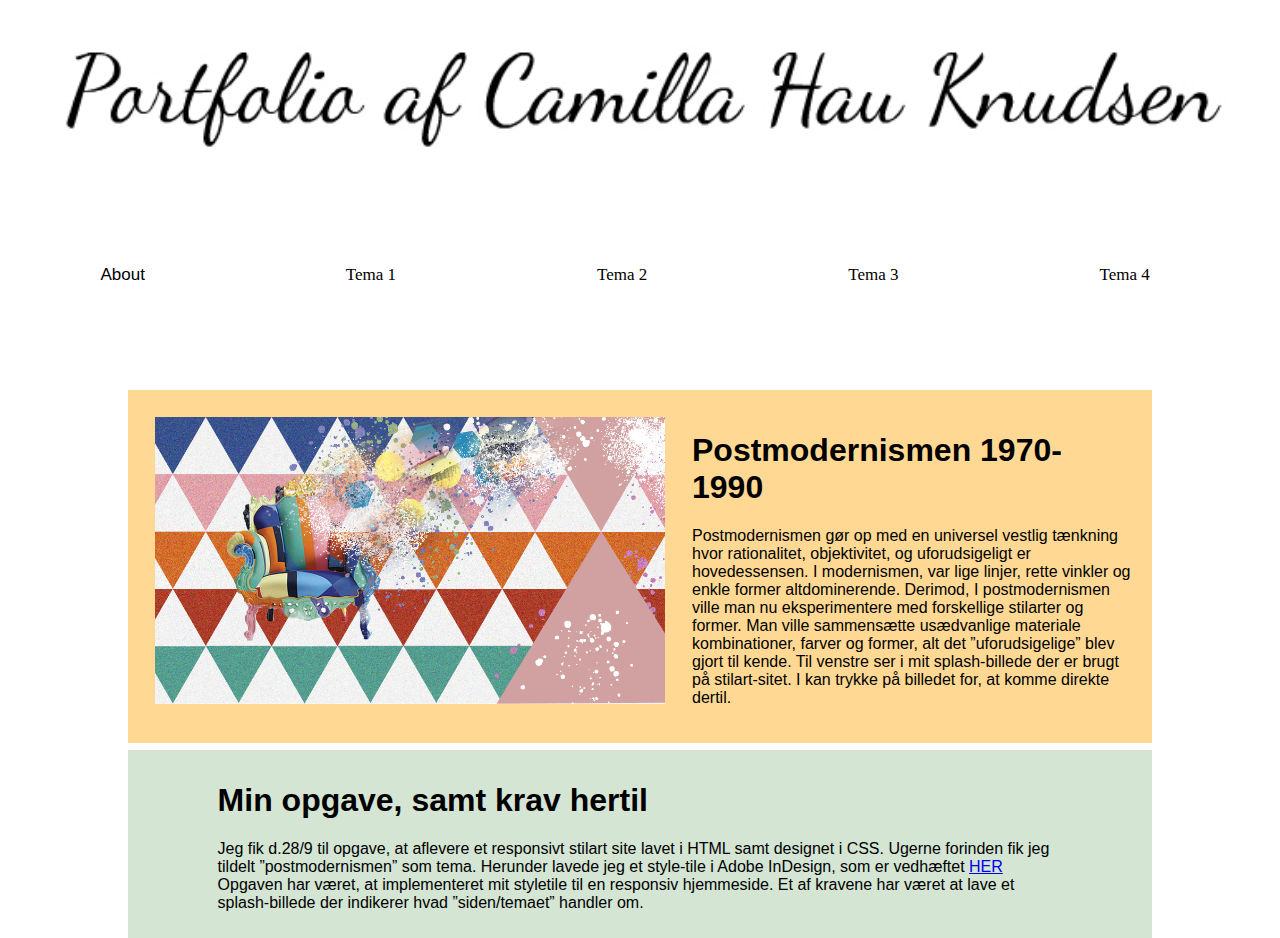
<file: PORTFOLIO/01.04.02.html>
<!DOCTYPE html>
<html lang="">

<head>
    <meta charset="utf-8">
    <meta name="viewport" content="width=device-width, initial-scale=1.0">
    <link rel="stylesheet" href="style.css">
    <meta name="robots" content="no index">

    <title>Portfolio</title>
</head>

<body>
    <header>

        <div class="title">

        </div>
        <div class="topnav" id="myTopnav">

            <div class="dropdown">
                <button class="dropbtn"><a href="portoflio.html">About</a>
                    <i class="fa fa-caret-down"></i>
                </button>

            </div>

            <div class="dropdown">
                <button class="dropbtn">Tema 1
                    <i class="fa fa-caret-down"></i>
                </button>
                <div class="dropdown-content">
                    <div class="content"><a href="01.04.02.html">01.04.02</a>
                    </div>

                </div>
            </div>
            <div class="dropdown">
                <button class="dropbtn">Tema 2
                    <i class="fa fa-caret-down"></i>
                </button>
                <div class="dropdown-content">
                    <div class="content"><a href="02.01.01.html">02.01.01</a>
                    </div>
                    <div class="content"><a href="02.02.01.html">02.02.01</a>
                    </div>


                </div>
            </div>

            <div class="dropdown">
                <button class="dropbtn">Tema 3
                    <i class="fa fa-caret-down"></i>
                </button>
                <div class="dropdown-content">

                    <div class="content"><a href="03.03.03.html">03.03.03</a>
                    </div>
                    <div class="content"><a href="03.05.01.html">03.05.01</a>
                    </div>

                </div>
            </div>
            <div class="dropdown">
                <button class="dropbtn">Tema 4
                    <i class="fa fa-caret-down"></i>
                </button>
                <div class="dropdown-content">
                    <div class="content"><a href="04.02.01.html">04.02.01</a>
                    </div>
                    <div class="content"><a href="04.03.01.html">04.03.01</a>
                    </div>
                    <div class="content"><a href="04.04.01.html">04.04.01</a>
                    </div>
                    <div class="content"><a href="04.04.02.html">04.04.02</a>
                    </div>

                </div>
            </div>
            <a href="javascript:void(0);" class="icon" onclick="myFunction()">&#9776;</a>
        </div>

    </header>

    <section id="tema1">

        <div class="sectionwrapperstart">

            <div class="container">
                <img src="desktop%2016_9%20format.jpg" alt="postmodernismen" class="postmodernismen">
                <div class="overlay">

                    <div class="text"><a href="http://camillahau.dk/kea/01-web/04-reponsive/01_04_02_responsive_v2/">Link stilart site</a></div>

                </div>
            </div>
            <div class="postmodernismentext">


                <h1> Postmodernismen 1970-1990</h1>
                <p>Postmodernismen gør op med en universel vestlig tænkning hvor rationalitet, objektivitet, og uforudsigeligt er hovedessensen.

                    I modernismen, var lige linjer, rette vinkler og enkle former altdominerende.
                    Derimod, I postmodernismen ville man nu eksperimentere med forskellige stilarter og former. Man ville sammensætte usædvanlige materiale kombinationer, farver og former, alt det ”uforudsigelige” blev gjort til kende.

                    Til venstre ser i mit splash-billede der er brugt på stilart-sitet. I kan trykke på billedet for, at komme direkte dertil.

                </p>


            </div>

        </div>

        <div class="sectionwrappergron">

            <div class="fakta">

                <h1>Min opgave, samt krav hertil</h1>

                <p>Jeg fik d.28/9 til opgave, at aflevere et responsivt stilart site lavet i HTML samt designet i CSS.

                    Ugerne forinden fik jeg tildelt ”postmodernismen” som tema. Herunder lavede jeg et style-tile i Adobe InDesign, som er vedhæftet <a href="styletyle.html">HER</a>

                    Opgaven har været, at implementeret mit styletile til en responsiv hjemmeside.

                    Et af kravene har været at lave et splash-billede der indikerer hvad ”siden/temaet” handler om.
                </p>

            </div>




        </div>





    </section>

    <script>
        function myFunction() {
            var x = document.getElementById("myTopnav");
            if (x.className === "topnav") {
                x.className += " responsive";
            } else {
                x.className = "topnav";
            }
        }
    </script>
</body>

</html>
</file>
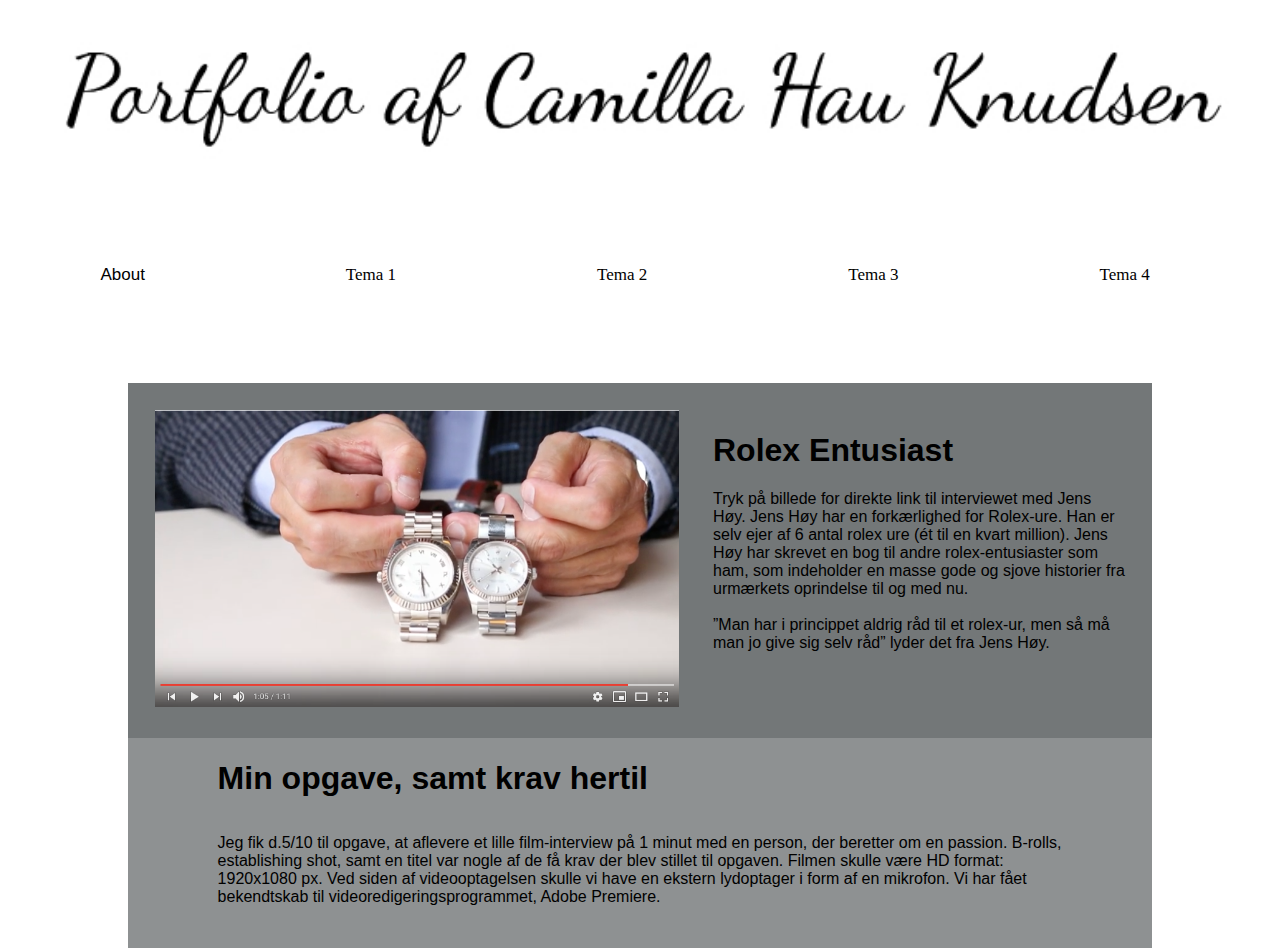
<file: PORTFOLIO/02.01.01.html>
<!DOCTYPE html>
<html lang="">

<head>
    <meta charset="utf-8">
    <meta name="viewport" content="width=device-width, initial-scale=1.0">
    <link rel="stylesheet" href="style.css">
    <meta name="robots" content="no index">

    <title>Portfolio</title>
</head>

<body>
    <header>

        <div class="title">

        </div>
        <div class="topnav" id="myTopnav">

            <div class="dropdown">
                <button class="dropbtn"><a href="portoflio.html">About</a>
                    <i class="fa fa-caret-down"></i>
                </button>

            </div>

            <div class="dropdown">
                <button class="dropbtn">Tema 1
                    <i class="fa fa-caret-down"></i>
                </button>
                <div class="dropdown-content">
                    <div class="content"><a href="01.04.02.html">01.04.02</a>
                    </div>

                </div>
            </div>
            <div class="dropdown">
                <button class="dropbtn">Tema 2
                    <i class="fa fa-caret-down"></i>
                </button>
                <div class="dropdown-content">
                    <div class="content"><a href="02.01.01.html">02.01.01</a>
                    </div>
                    <div class="content"><a href="02.02.01.html">02.02.01</a>
                    </div>


                </div>
            </div>

            <div class="dropdown">
                <button class="dropbtn">Tema 3
                    <i class="fa fa-caret-down"></i>
                </button>
                <div class="dropdown-content">

                    <div class="content"><a href="03.03.03.html">03.03.03</a>
                    </div>
                    <div class="content"><a href="03.05.01.html">03.05.01</a>
                    </div>

                </div>
            </div>
            <div class="dropdown">
                <button class="dropbtn">Tema 4
                    <i class="fa fa-caret-down"></i>
                </button>
                <div class="dropdown-content">
                    <div class="content"><a href="04.02.01.html">04.02.01</a>
                    </div>
                    <div class="content"><a href="04.03.01.html">04.03.01</a>
                    </div>
                    <div class="content"><a href="04.04.01.html">04.04.01</a>
                    </div>
                    <div class="content"><a href="04.04.02.html">04.04.02</a>
                    </div>

                </div>
            </div>
            <a href="javascript:void(0);" class="icon" onclick="myFunction()">&#9776;</a>
        </div>

    </header>

    <section id="tema2">

        <div class="sectionwrapper0201">

            <div class="container2">
                <img src="rolex.png" alt="rolex" class="rolexbillede">

                <div class="overlay">

                    <div class="text"><a href="https://www.youtube.com/watch?v=ru6QjJ7lPM8/">Link til video</a></div>

                </div>
            </div>
            <div class="rolextekst">

                <h1> Rolex Entusiast</h1>

                <p>Tryk på billede for direkte link til interviewet med Jens Høy.
                    Jens Høy har en forkærlighed for Rolex-ure. Han er selv ejer af 6 antal rolex ure (ét til en kvart million).
                    Jens Høy har skrevet en bog til andre rolex-entusiaster som ham, som indeholder en masse gode og sjove historier fra urmærkets oprindelse til og med nu.<br> <br>”Man har i princippet aldrig råd til et rolex-ur, men så må man jo give sig selv råd” lyder det fra Jens Høy.
                </p>


            </div>
        </div>

        <div class="sectionwrapper020101">

            <h1> Min opgave, samt krav hertil</h1>
            <p>Jeg fik d.5/10 til opgave, at aflevere et lille film-interview på 1 minut med en person, der beretter om en passion. B-rolls, establishing shot, samt en titel var nogle af de få krav der blev stillet til opgaven.
                Filmen skulle være HD format: 1920x1080 px. Ved siden af videooptagelsen skulle vi have en ekstern lydoptager i form af en mikrofon. Vi har fået bekendtskab til videoredigeringsprogrammet, Adobe Premiere.
            </p>


        </div>



    </section>

    <script>
        function myFunction() {
            var x = document.getElementById("myTopnav");
            if (x.className === "topnav") {
                x.className += " responsive";
            } else {
                x.className = "topnav";
            }
        }
    </script>
</body>

</html>
</file>
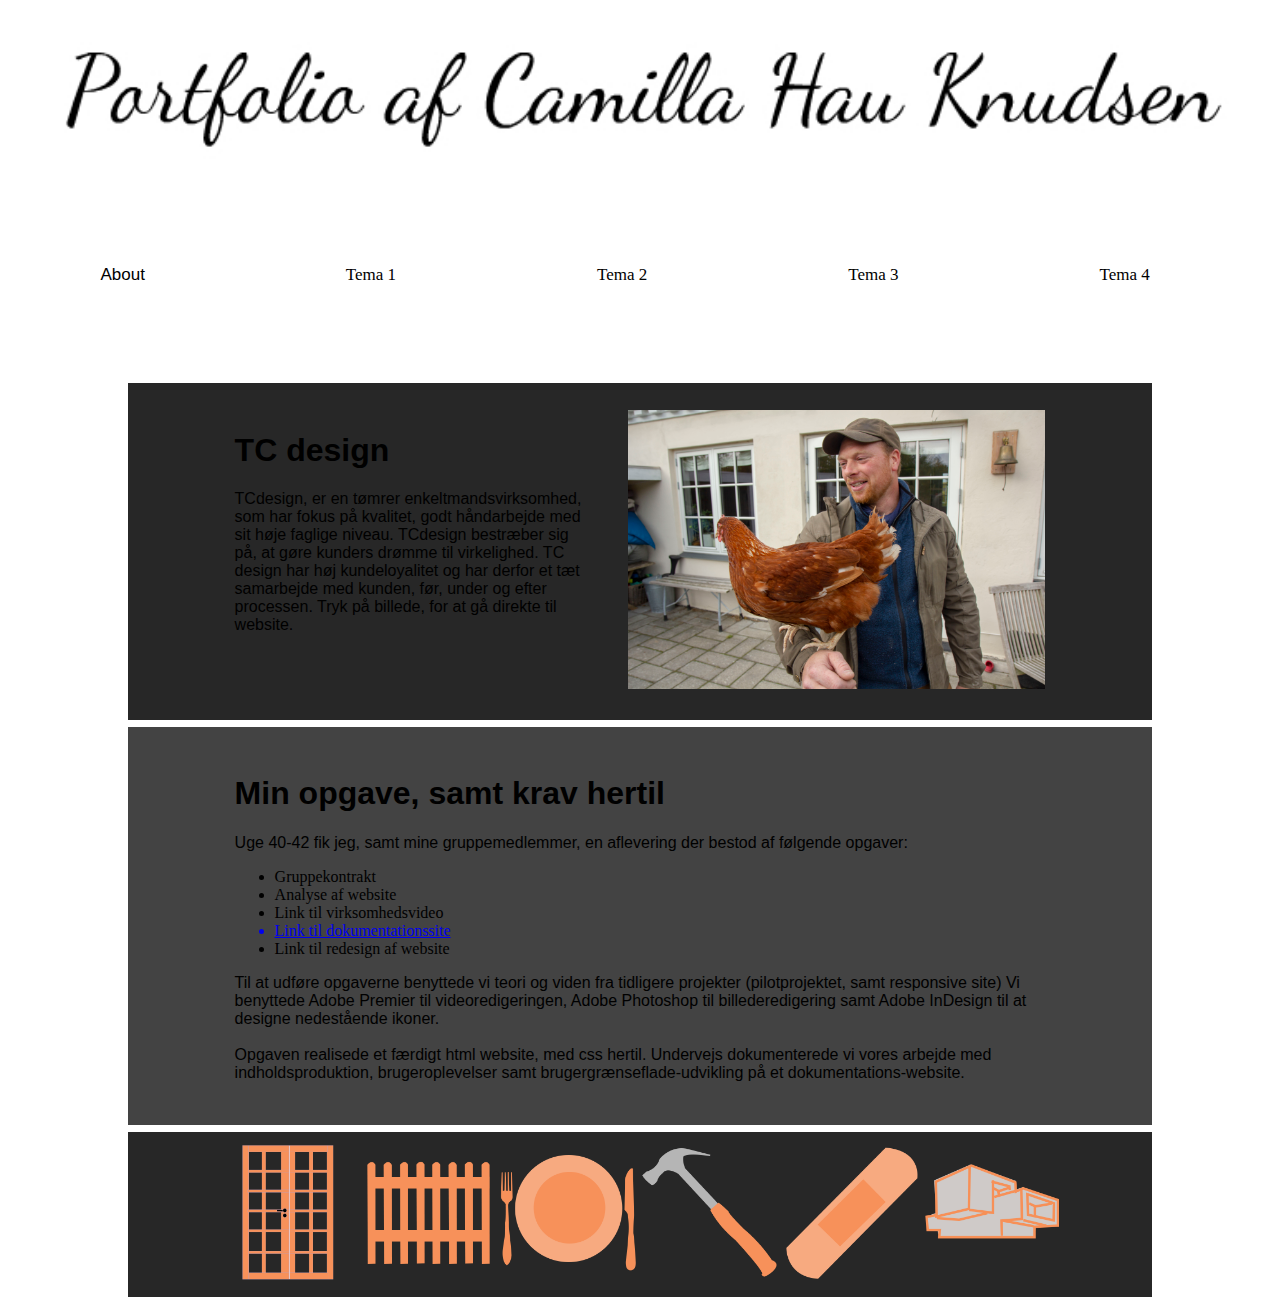
<file: PORTFOLIO/02.02.01.html>
<!DOCTYPE html>
<html lang="">

<head>
    <meta charset="utf-8">
    <meta name="viewport" content="width=device-width, initial-scale=1.0">
    <link rel="stylesheet" href="style.css">
    <meta name="robots" content="no index">

    <title>Portfolio</title>
</head>

<body>
    <header>

        <div class="title">

        </div>
        <div class="topnav" id="myTopnav">

            <div class="dropdown">
                <button class="dropbtn"><a href="portoflio.html">About</a>
                    <i class="fa fa-caret-down"></i>
                </button>

            </div>

            <div class="dropdown">
                <button class="dropbtn">Tema 1
                    <i class="fa fa-caret-down"></i>
                </button>
                <div class="dropdown-content">
                    <div class="content"><a href="01.04.02.html">01.04.02</a>
                    </div>

                </div>
            </div>
            <div class="dropdown">
                <button class="dropbtn">Tema 2
                    <i class="fa fa-caret-down"></i>
                </button>
                <div class="dropdown-content">
                    <div class="content"><a href="02.01.01.html">02.01.01</a>
                    </div>
                    <div class="content"><a href="02.02.01.html">02.02.01</a>
                    </div>


                </div>
            </div>

            <div class="dropdown">
                <button class="dropbtn">Tema 3
                    <i class="fa fa-caret-down"></i>
                </button>
                <div class="dropdown-content">

                    <div class="content"><a href="03.03.03.html">03.03.03</a>
                    </div>
                    <div class="content"><a href="03.05.01.html">03.05.01</a>
                    </div>

                </div>
            </div>
            <div class="dropdown">
                <button class="dropbtn">Tema 4
                    <i class="fa fa-caret-down"></i>
                </button>
                <div class="dropdown-content">
                    <div class="content"><a href="04.02.01.html">04.02.01</a>
                    </div>
                    <div class="content"><a href="04.03.01.html">04.03.01</a>
                    </div>
                    <div class="content"><a href="04.04.01.html">04.04.01</a>
                    </div>
                    <div class="content"><a href="04.04.02.html">04.04.02</a>
                    </div>

                </div>
            </div>
            <a href="javascript:void(0);" class="icon" onclick="myFunction()">&#9776;</a>
        </div>

    </header>

    <section id="tema0202">

        <div class="sectionwrapper0202">



            <div class="tomretekst">
                <h1>TC design</h1>
                <p>TCdesign, er en tømrer enkeltmandsvirksomhed, som har fokus på kvalitet, godt håndarbejde med sit høje faglige niveau. TCdesign bestræber sig på, at gøre kunders drømme til virkelighed. TC design har høj kundeloyalitet og har derfor et tæt samarbejde med kunden, før, under og efter processen. Tryk på billede, for at gå direkte til website. </p>
            </div>


            <div class="container3">
                <img src="02.02.06/IMG_4140.JPG" alt="Thomas" class="tomrethomas">

                <div class="overlay">

                    <div class="text"><a href="http://camillahau.dk/kea/02-content/02-redesign/02_02_06_redesign/">Link til redesign</a></div>

                </div>
            </div>


        </div>


        <div class="sectionwrapper02020">


            <div class="tomretekst">
                <h1>Min opgave, samt krav hertil</h1>
                <p> Uge 40-42 fik jeg, samt mine gruppemedlemmer, en aflevering der bestod af følgende opgaver:<br> </p>


                <ul>
                    <li>Gruppekontrakt</li>
                    <li>Analyse af website</li>
                    <li>Link til virksomhedsvideo</li>
                    <a href="http://camillahau.dk/kea/02-content/02-redesign/02_02_05_dokumentationssite/">
                        <li>Link til dokumentationssite</li>
                    </a>
                    <li>Link til redesign af website</li>



                </ul>

                <p>

                    Til at udføre opgaverne benyttede vi teori og viden fra tidligere projekter (pilotprojektet, samt responsive site) Vi benyttede Adobe Premier til videoredigeringen, Adobe Photoshop til billederedigering samt Adobe InDesign til at designe nedestående ikoner.<br>

                    <br>Opgaven realisede et færdigt html website, med css hertil.
                    Undervejs dokumenterede vi vores arbejde med indholdsproduktion, brugeroplevelser samt brugergrænseflade-udvikling på et dokumentations-website.
                </p>

            </div>




        </div>

        <div class="sectionwrapper020201">


            <div class="ikoner"> <img src="02.02.06/d%C3%B8reogvinduerudkast.png" alt="Døre">

            </div>
            <div class="ikoner"> <img src="02.02.06/hegnudkast.png" alt="Hegn">

            </div>
            <div class="ikoner"> <img src="02.02.06/k%C3%B8kkenl%C3%B8sningudkast.png" alt="Køkken">

            </div>
            <div class="ikoner"> <img src="02.02.06/renoveringhammer.png" alt="hammer">

            </div>
            <div class="ikoner"> <img src="02.02.06/forsikringudkast.png" alt="forsikring">

            </div>
            <div class="ikoner"> <img src="02.02.06/totalenterpriseudkast.png" alt="totaltenterprise">

            </div>


        </div>


    </section>


    <script>
        function myFunction() {
            var x = document.getElementById("myTopnav");
            if (x.className === "topnav") {
                x.className += " responsive";
            } else {
                x.className = "topnav";
            }
        }
    </script>
</body>

</html>
</file>
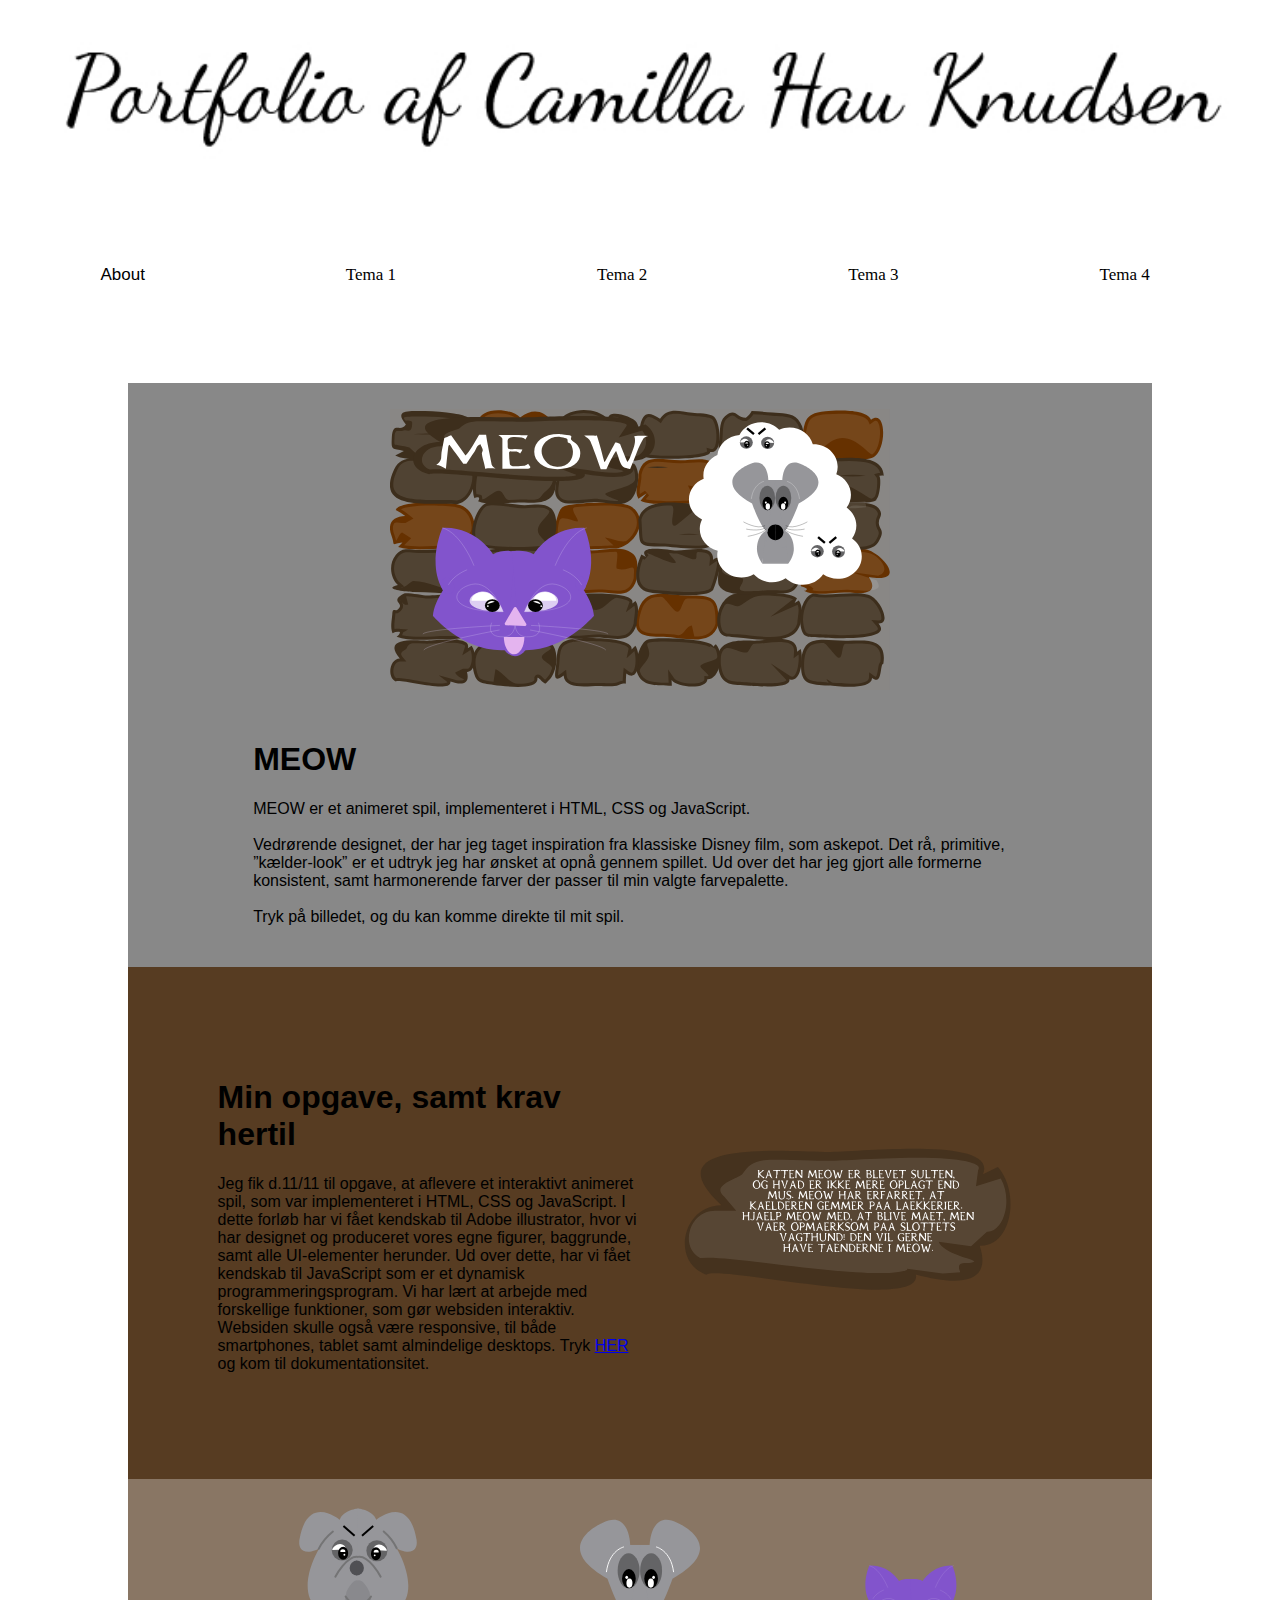
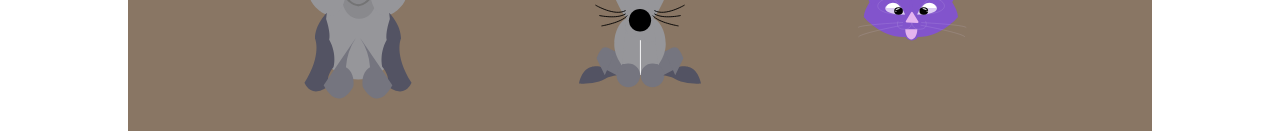
<file: PORTFOLIO/03.03.03.html>
<!DOCTYPE html>
<html lang="">

<head>
    <meta charset="utf-8">
    <meta name="viewport" content="width=device-width, initial-scale=1.0">
    <link rel="stylesheet" href="style.css">
    <meta name="robots" content="no index">

    <title>Portfolio</title>
</head>

<body>
    <header>

        <div class="title">

        </div>
        <div class="topnav" id="myTopnav">

            <div class="dropdown">
                <button class="dropbtn"><a href="portoflio.html">About</a>
                    <i class="fa fa-caret-down"></i>
                </button>

            </div>

            <div class="dropdown">
                <button class="dropbtn">Tema 1
                    <i class="fa fa-caret-down"></i>
                </button>
                <div class="dropdown-content">
                    <div class="content"><a href="01.04.02.html">01.04.02</a>
                    </div>

                </div>
            </div>
            <div class="dropdown">
                <button class="dropbtn">Tema 2
                    <i class="fa fa-caret-down"></i>
                </button>
                <div class="dropdown-content">
                    <div class="content"><a href="02.01.01.html">02.01.01</a>
                    </div>
                    <div class="content"><a href="02.02.01.html">02.02.01</a>
                    </div>


                </div>
            </div>

            <div class="dropdown">
                <button class="dropbtn">Tema 3
                    <i class="fa fa-caret-down"></i>
                </button>
                <div class="dropdown-content">

                    <div class="content"><a href="03.03.03.html">03.03.03</a>
                    </div>
                    <div class="content"><a href="03.05.01.html">03.05.01</a>
                    </div>

                </div>
            </div>
            <div class="dropdown">
                <button class="dropbtn">Tema 4
                    <i class="fa fa-caret-down"></i>
                </button>
                <div class="dropdown-content">
                    <div class="content"><a href="04.02.01.html">04.02.01</a>
                    </div>
                    <div class="content"><a href="04.03.01.html">04.03.01</a>
                    </div>
                    <div class="content"><a href="04.04.01.html">04.04.01</a>
                    </div>
                    <div class="content"><a href="04.04.02.html">04.04.02</a>
                    </div>

                </div>
            </div>
            <a href="javascript:void(0);" class="icon" onclick="myFunction()">&#9776;</a>
        </div>

    </header>

    <section id="tema3">

        <div class="sectionwrapper3">

            <div class="container4">
                <img src="03.03.03/titelsk%C3%A6rm.svg" alt="startskaerm" class="startskaerm">

                <div class="overlay">

                    <div class="text"><a href="http://camillahau.dk/kea/03-animation/spil/">Link til spil</a></div>

                </div>
            </div>

            <div class="meowtekst">

                <h1>MEOW</h1>

                <p>MEOW er et animeret spil, implementeret i HTML, CSS og JavaScript. <br>
                    <br>Vedrørende designet, der har jeg taget inspiration fra klassiske Disney film, som askepot. Det rå, primitive, ”kælder-look” er et udtryk jeg har ønsket at opnå gennem spillet. Ud over det har jeg gjort alle formerne konsistent, samt harmonerende farver der passer til min valgte farvepalette.<br>
                    <br>Tryk på billedet, og du kan komme direkte til mit spil.

                </p>

            </div>


        </div>

        <div class="sectionwrapper4">


            <div class="meowtekst1">

                <h1>Min opgave, samt krav hertil</h1>

                <p>Jeg fik d.11/11 til opgave, at aflevere et interaktivt animeret spil, som var implementeret i HTML, CSS og JavaScript. I dette forløb har vi fået kendskab til Adobe illustrator, hvor vi har designet og produceret vores egne figurer, baggrunde, samt alle UI-elementer herunder. Ud over dette, har vi fået kendskab til JavaScript som er et dynamisk programmeringsprogram. Vi har lært at arbejde med forskellige funktioner, som gør websiden interaktiv. Websiden skulle også være responsive, til både smartphones, tablet samt almindelige desktops.
                    Tryk <a href="meowdokumentation.html">HER</a> og kom til dokumentationsitet.

                </p>

            </div>


            <div class="introtilspil">

                <img src="03.03.03/instrukstekst.svg" alt="intro">
            </div>

        </div>

        <div class="sectionwrapper5">

            <div class="hund">
                <img src="03.03.03/hund%20scene.svg" alt="hund">
            </div>

            <div class="mus">
                <img src="03.03.03/mus%20scene.svg" alt="mus">

            </div>

            <div class="kat">

                <img src="03.03.03/kat%20titelsk%C3%A6rm.svg" alt="kat">


            </div>

        </div>

    </section>

    <script>
        function myFunction() {
            var x = document.getElementById("myTopnav");
            if (x.className === "topnav") {
                x.className += " responsive";
            } else {
                x.className = "topnav";
            }
        }
    </script>
</body>

</html>
</file>
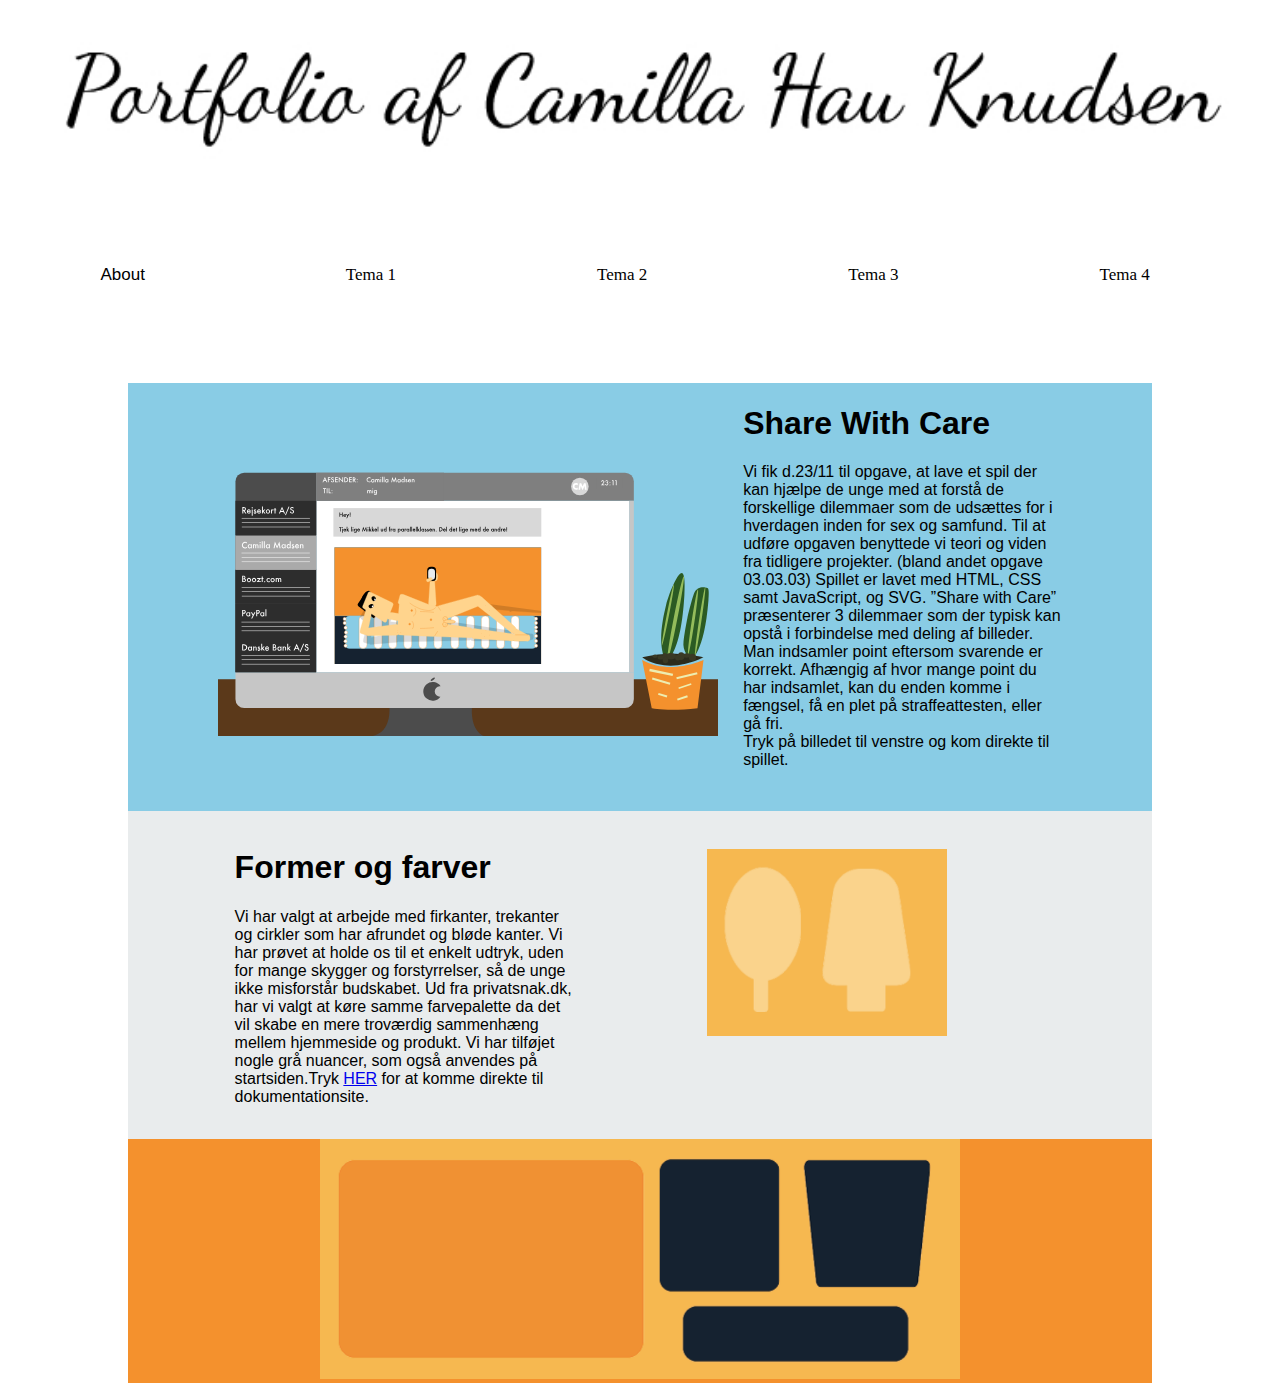
<file: PORTFOLIO/03.05.01.html>
<!DOCTYPE html>
<html lang="">

<head>
    <meta charset="utf-8">
    <meta name="viewport" content="width=device-width, initial-scale=1.0">
    <link rel="stylesheet" href="style.css">
    <meta name="robots" content="no index">

    <title>Portfolio</title>
</head>

<body>
    <header>

        <div class="title">
            
        </div>
        <div class="topnav" id="myTopnav">

            <div class="dropdown">
                <button class="dropbtn"><a href="portoflio.html">About</a>
                    <i class="fa fa-caret-down"></i>
                </button>

            </div>

            <div class="dropdown">
                <button class="dropbtn">Tema 1
                    <i class="fa fa-caret-down"></i>
                </button>
                <div class="dropdown-content">
                    <div class="content"><a href="01.04.02.html">01.04.02</a>
                    </div>

                </div>
            </div>
            <div class="dropdown">
                <button class="dropbtn">Tema 2
                    <i class="fa fa-caret-down"></i>
                </button>
                <div class="dropdown-content">
                    <div class="content"><a href="02.01.01.html">02.01.01</a>
                    </div>
                    <div class="content"><a href="02.02.01.html">02.02.01</a>
                    </div>


                </div>
            </div>

            <div class="dropdown">
                <button class="dropbtn">Tema 3
                    <i class="fa fa-caret-down"></i>
                </button>
                <div class="dropdown-content">

                    <div class="content"><a href="03.03.03.html">03.03.03</a>
                    </div>
                    <div class="content"><a href="03.05.01.html">03.05.01</a>
                    </div>

                </div>
            </div>
            <div class="dropdown">
                <button class="dropbtn">Tema 4
                    <i class="fa fa-caret-down"></i>
                </button>
                <div class="dropdown-content">
                    <div class="content"><a href="04.02.01.html">04.02.01</a>
                    </div>
                    <div class="content"><a href="04.03.01.html">04.03.01</a>
                    </div>
                    <div class="content"><a href="04.04.01.html">04.04.01</a>
                    </div>
                    <div class="content"><a href="04.04.02.html">04.04.02</a>
                    </div>

                </div>
            </div>
            <a href="javascript:void(0);" class="icon" onclick="myFunction()">&#9776;</a>
        </div>

    </header>

    <section id="tema0303">


        <div class="sectionwrapper03blaa">

            <div class="container0305">


                <img src="privatsnak/Scene_1.svg" alt="scene" class="scenespil">

                <div class="overlay">

                    <div class="text"><a href="http://camillahau.dk/kea/03-animation/03.05.01/">Link til spil</a></div>

                </div>

            </div>

            <div class="scenetekst">
                <h1>Share With Care </h1>
                <p>Vi fik d.23/11 til opgave, at lave et spil der kan hjælpe de unge med at forstå de forskellige dilemmaer som de udsættes for i hverdagen inden for sex og samfund.
                    Til at udføre opgaven benyttede vi teori og viden fra tidligere projekter. (bland andet opgave 03.03.03) Spillet er lavet med HTML, CSS samt JavaScript, og SVG.

                    ”Share with Care” præsenterer 3 dilemmaer som der typisk kan opstå i forbindelse med deling af billeder. Man indsamler point eftersom svarende er korrekt. Afhængig af hvor mange point du har indsamlet, kan du enden komme i fængsel, få en plet på straffeattesten, eller gå fri.<br>Tryk på billedet til venstre og kom direkte til spillet.
                </p>

            </div>

        </div>


        <div class="sectionwrapper03">

            <div class="formertekst">

                <h1>Former og farver</h1>
                <p>Vi har valgt at arbejde med firkanter, trekanter og cirkler som har afrundet og bløde kanter. Vi har prøvet at holde os til et enkelt udtryk, uden for mange skygger og forstyrrelser, så de unge ikke misforstår budskabet.
                    Ud fra privatsnak.dk, har vi valgt at køre samme farvepalette da det vil skabe en mere troværdig sammenhæng mellem hjemmeside og produkt. Vi har tilføjet nogle grå nuancer, som også anvendes på startsiden.Tryk <a href="http://camillahau.dk/kea/03-animation/03_05_01_Gruppe17_dokumentationssite/">HER</a> for at komme direkte til dokumentationsite. </p>

            </div>

            <div class="former2">

                <img src="privatsnak/former.png" alt="hoveder">

            </div>


        </div>

        <div class="sectionwrapper03gul">

            <div class="former">

                <img src="privatsnak/former1.png" alt="former">

            </div>

        </div>


    </section>

    <script>
        function myFunction() {
            var x = document.getElementById("myTopnav");
            if (x.className === "topnav") {
                x.className += " responsive";
            } else {
                x.className = "topnav";
            }
        }
    </script>
</body>

</html>
</file>
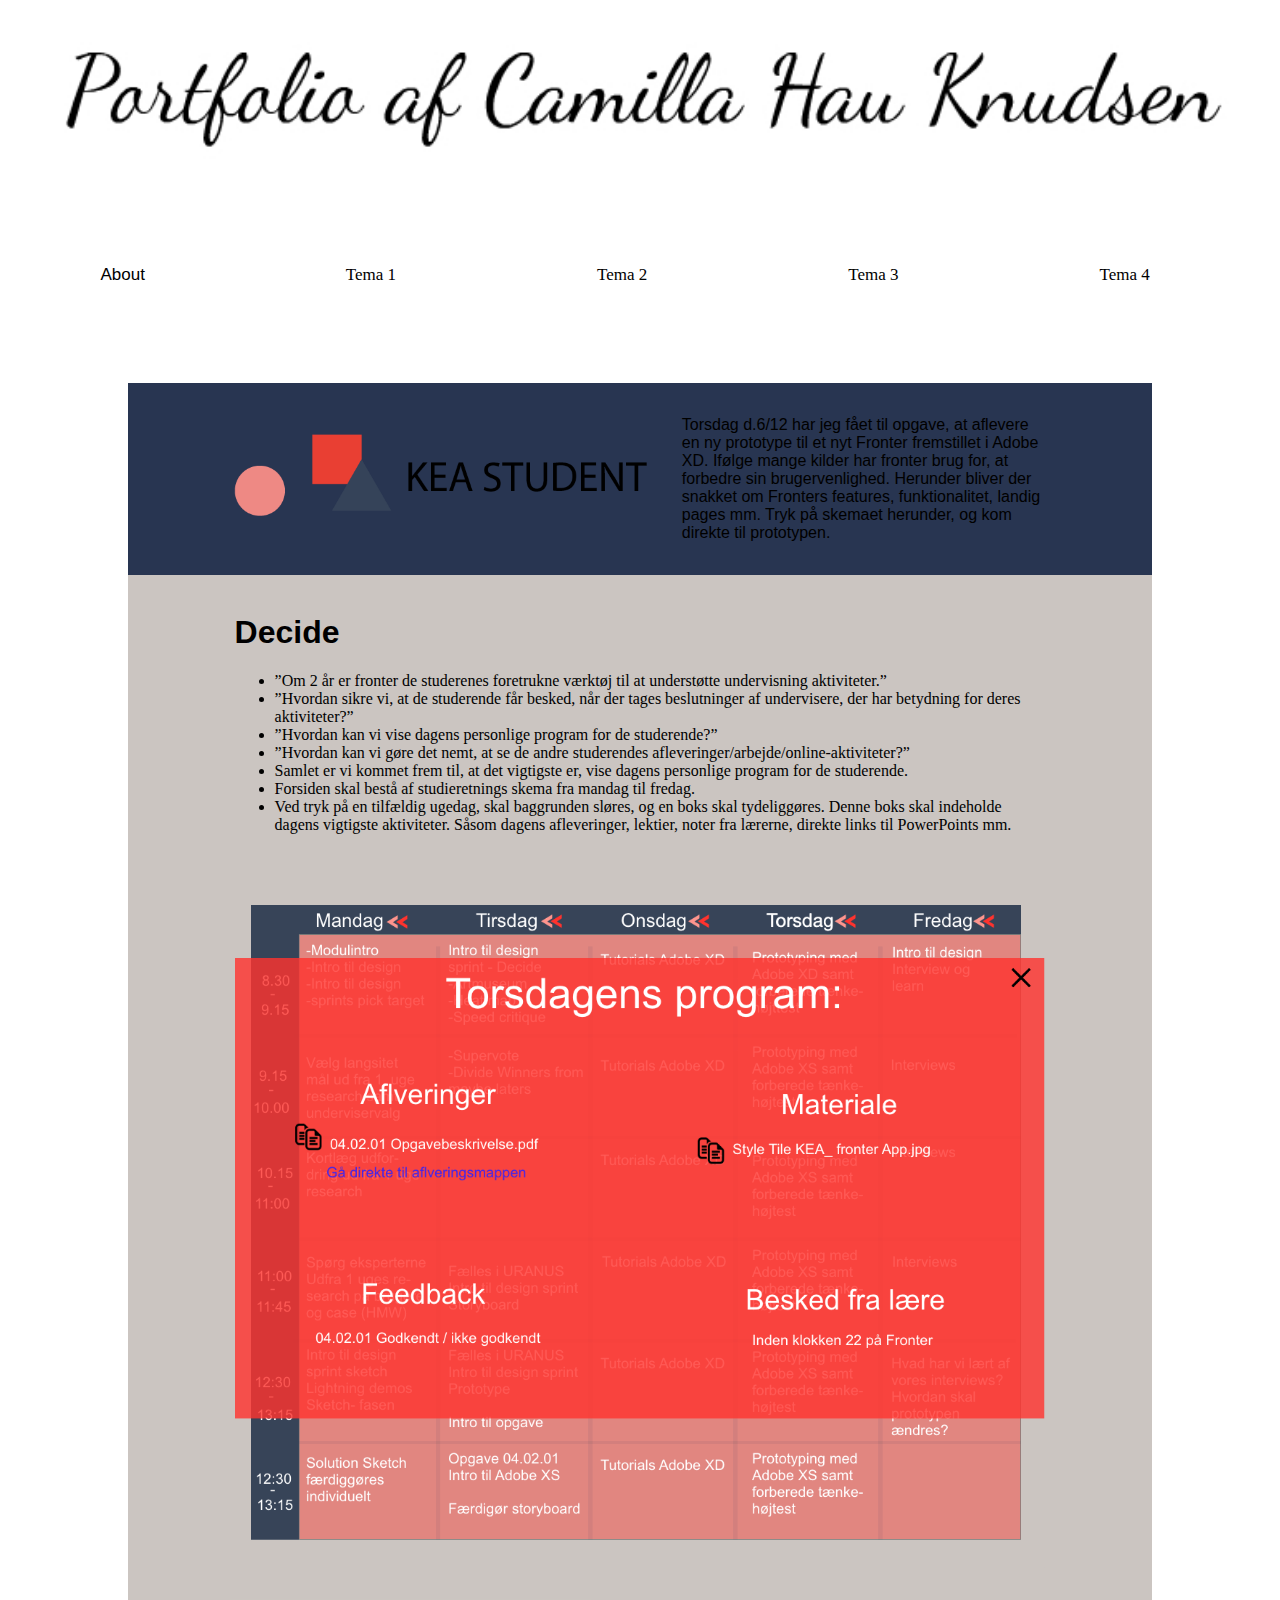
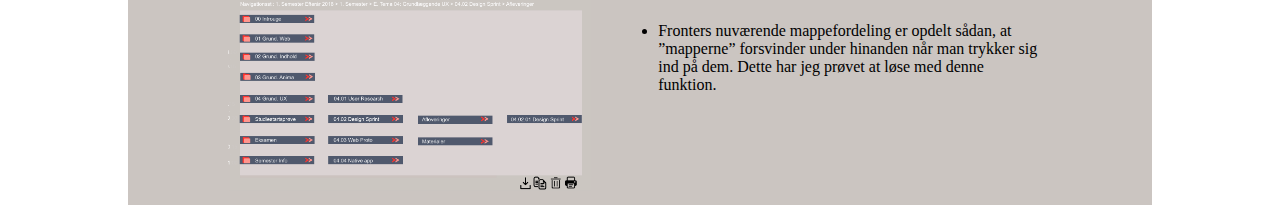
<file: PORTFOLIO/04.02.01.html>
<!DOCTYPE html>
<html lang="">

<head>
    <meta charset="utf-8">
    <meta name="viewport" content="width=device-width, initial-scale=1.0">
    <link rel="stylesheet" href="style.css">
    <meta name="robots" content="no index">

    <title>Portfolio</title>
</head>

<body>
    <header>

        <div class="title">
       
        </div>
        <div class="topnav" id="myTopnav">

            <div class="dropdown">
                <button class="dropbtn"><a href="portoflio.html">About</a>
                    <i class="fa fa-caret-down"></i>
                </button>

            </div>

            <div class="dropdown">
                <button class="dropbtn">Tema 1
                    <i class="fa fa-caret-down"></i>
                </button>
                <div class="dropdown-content">
                    <div class="content"><a href="01.04.02.html">01.04.02</a>
                    </div>

                </div>
            </div>
            <div class="dropdown">
                <button class="dropbtn">Tema 2
                    <i class="fa fa-caret-down"></i>
                </button>
                <div class="dropdown-content">
                    <div class="content"><a href="02.01.01.html">02.01.01</a>
                    </div>
                    <div class="content"><a href="02.02.01.html">02.02.01</a>
                    </div>


                </div>
            </div>

            <div class="dropdown">
                <button class="dropbtn">Tema 3
                    <i class="fa fa-caret-down"></i>
                </button>
                <div class="dropdown-content">

                    <div class="content"><a href="03.03.03.html">03.03.03</a>
                    </div>
                    <div class="content"><a href="03.05.01.html">03.05.01</a>
                    </div>

                </div>
            </div>
            <div class="dropdown">
                <button class="dropbtn">Tema 4
                    <i class="fa fa-caret-down"></i>
                </button>
                <div class="dropdown-content">
                    <div class="content"><a href="04.02.01.html">04.02.01</a>
                    </div>
                    <div class="content"><a href="04.03.01.html">04.03.01</a>
                    </div>
                    <div class="content"><a href="04.04.01.html">04.04.01</a>
                    </div>
                    <div class="content"><a href="04.04.02.html">04.04.02</a>
                    </div>

                </div>
            </div>
            <a href="javascript:void(0);" class="icon" onclick="myFunction()">&#9776;</a>
        </div>

    </header>

    <section id="tema4">

        <div class="sectionwrapperblue">

            <div class="kealogo">
                <img src="04.02/KEA%20LOGO.png" alt="kegalogo">
            </div>

            <div class="logotekst">

                <p>Torsdag d.6/12 har jeg fået til opgave, at aflevere en ny prototype til et nyt Fronter fremstillet i Adobe XD.
                    Ifølge mange kilder har fronter brug for, at forbedre sin brugervenlighed. Herunder bliver der snakket om Fronters features, funktionalitet, landig pages mm. Tryk på skemaet herunder, og kom direkte til prototypen.

                </p>

            </div>

        </div>

        <div class="sectionwrapperskema">

            <div class="skematekst">

                <h1>Decide</h1>



                <ul>
                    <li>”Om 2 år er fronter de studerenes foretrukne værktøj til at understøtte undervisning aktiviteter.”</li>
                    <li>”Hvordan sikre vi, at de studerende får besked, når der tages beslutninger af undervisere, der har betydning for deres aktiviteter?” </li>
                    <li>”Hvordan kan vi vise dagens personlige program for de studerende?”
                    <li>”Hvordan kan vi gøre det nemt, at se de andre studerendes afleveringer/arbejde/online-aktiviteter?”</li>
                    <li> Samlet er vi kommet frem til, at det vigtigste er, vise dagens personlige program for de studerende.</li>
                    <li>Forsiden skal bestå af studieretnings skema fra mandag til fredag.</li>
                    <li>Ved tryk på en tilfældig ugedag, skal baggrunden sløres, og en boks skal tydeliggøres. Denne boks skal indeholde dagens vigtigste aktiviteter. Såsom dagens afleveringer, lektier, noter fra lærerne, direkte links til PowerPoints mm.</li>

                </ul>


            </div>

            <div class="container0402">


                <img src="04.02/skema.png" alt="skema" class="skemabillede">

                <div class="overlay">

                    <div class="text"><a href="https://xd.adobe.com/view/2b8d57ba-2a77-4f5e-6a9a-df00aa9a74ad-5dbc/?fullscreen">Link Adobe XD</a></div>

                </div>

            </div>




        </div>

        <div class="sectionwrappermappe">



            <div class="mappebillede">

                <img src="04.02/mappestruktur.png" alt="mappestruktur">

            </div>

            <div class="mappetekst">

                <ul>
                    <li>Fronters nuværende mappefordeling er opdelt sådan, at ”mapperne” forsvinder under hinanden når man trykker sig ind på dem. Dette har jeg prøvet at løse med denne funktion.</li>

                </ul>

            </div>


        </div>


    </section>

    <script>
        function myFunction() {
            var x = document.getElementById("myTopnav");
            if (x.className === "topnav") {
                x.className += " responsive";
            } else {
                x.className = "topnav";
            }
        }
    </script>
</body>

</html>
</file>
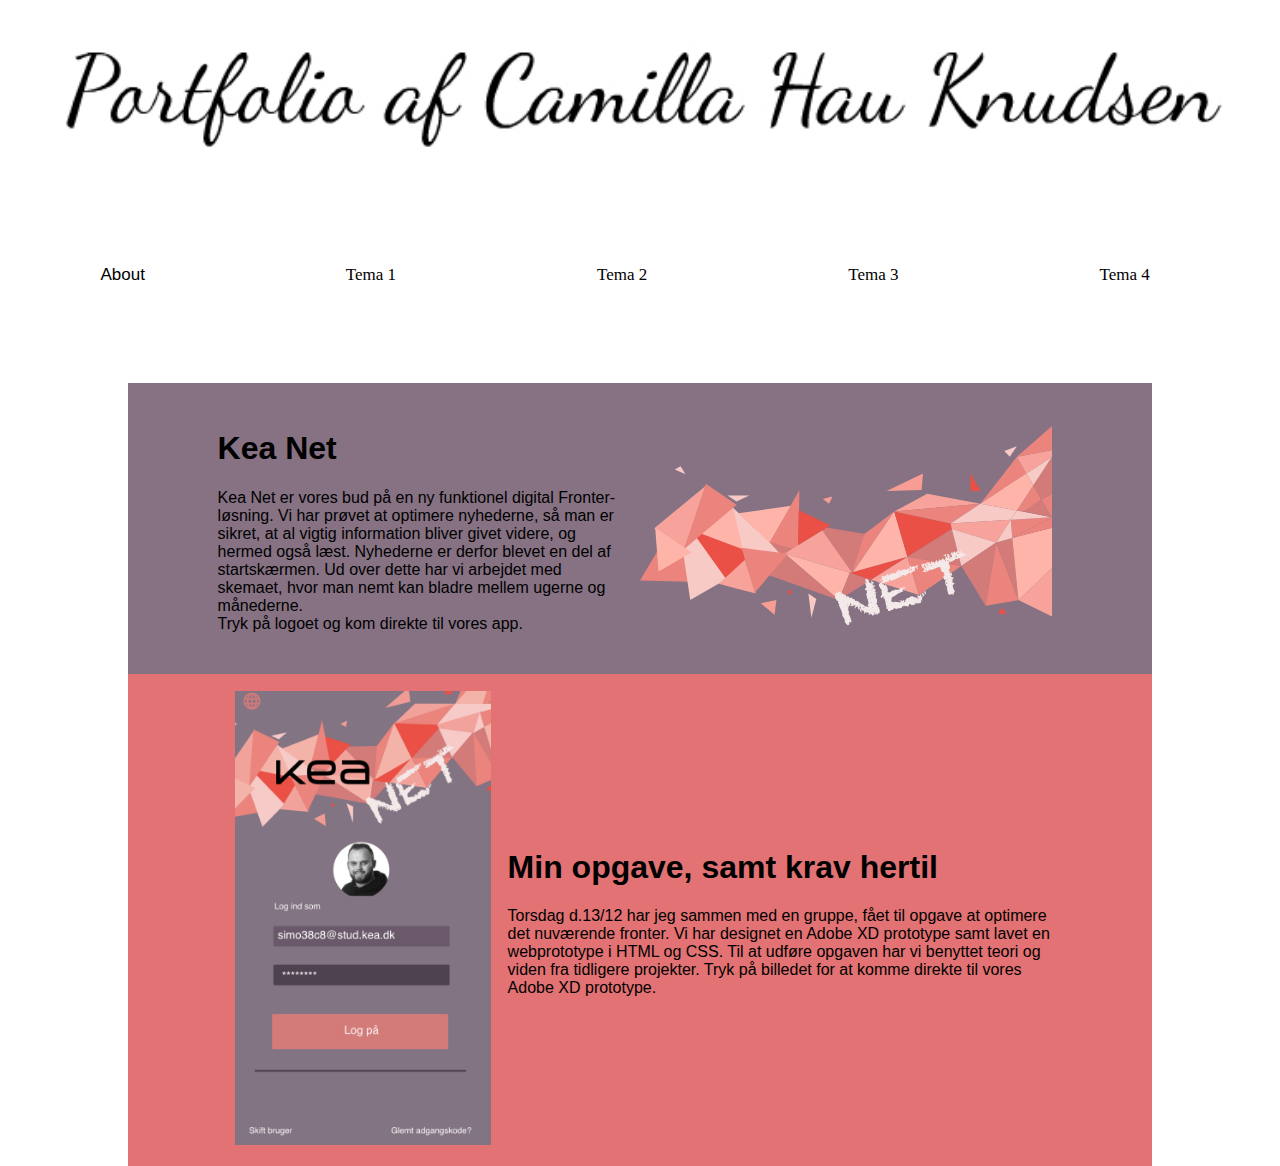
<file: PORTFOLIO/04.03.01.html>
<!DOCTYPE html>
<html lang="">

<head>
    <meta charset="utf-8">
    <meta name="viewport" content="width=device-width, initial-scale=1.0">
    <link rel="stylesheet" href="style.css">
    <meta name="robots" content="no index">

    <title>Portfolio</title>
</head>

<body>
    <header>

        <div class="title">
          
        </div>
        <div class="topnav" id="myTopnav">

            <div class="dropdown">
                <button class="dropbtn"><a href="portoflio.html">About</a>
                    <i class="fa fa-caret-down"></i>
                </button>

            </div>

               <div class="dropdown">
                <button class="dropbtn">Tema 1
                    <i class="fa fa-caret-down"></i>
                </button>
                <div class="dropdown-content">
                    <div class="content"><a href="01.04.02.html">01.04.02</a>
                    </div>

                </div>
            </div>
                <div class="dropdown">
                <button class="dropbtn">Tema 2
                    <i class="fa fa-caret-down"></i>
                </button>
                <div class="dropdown-content">
                    <div class="content"><a href="02.01.01.html">02.01.01</a>
                    </div>
                    <div class="content"><a href="02.02.01.html">02.02.01</a>
                    </div>


                </div>
            </div>

            <div class="dropdown">
                <button class="dropbtn">Tema 3
                    <i class="fa fa-caret-down"></i>
                </button>
                <div class="dropdown-content">

                    <div class="content"><a href="03.03.03.html">03.03.03</a>
                    </div>
                    <div class="content"><a href="03.05.01.html">03.05.01</a>
                    </div>

                </div>
            </div>
           <div class="dropdown">
                <button class="dropbtn">Tema 4
                    <i class="fa fa-caret-down"></i>
                </button>
                <div class="dropdown-content">
                    <div class="content"><a href="04.02.01.html">04.02.01</a>
                    </div>
                    <div class="content"><a href="04.03.01.html">04.03.01</a>
                    </div>
                    <div class="content"><a href="04.04.01.html">04.04.01</a>
                    </div>
                    <div class="content"><a href="04.04.02.html">04.04.02</a>
                    </div>

                </div>
            </div>
            <a href="javascript:void(0);" class="icon" onclick="myFunction()">&#9776;</a>
        </div>

    </header>

    <section id="tema0403">


        <div class="sectionwrapper0403">


            <div class="pynttekst">

                <h1>Kea Net</h1>
                <p>Kea Net er vores bud på en ny funktionel digital Fronter-løsning.
                    Vi har prøvet at optimere nyhederne, så man er sikret, at al vigtig information bliver givet videre, og hermed også læst. Nyhederne er derfor blevet en del af startskærmen.
                    Ud over dette har vi arbejdet med skemaet, hvor man nemt kan bladre mellem ugerne og månederne.
                    <br>Tryk på logoet og kom direkte til vores app.
                </p>

            </div>


            <div class="container0403">



                <div class="pyntbillede">

                    <img src="04.03/pynt.svg" alt="pynt" class="linktiladobexd">

                    <div class="overlay">

                        <div class="text"><a href="http://camillahau.dk/kea/04-ux/04_03_01_KEANET/login.html ">Link til Kea Net</a></div>

                    </div>

                </div>

            </div>

        </div>


        <div class="sectionwrapper040301">


            <div class="container04030">



                <div class="keanet">

                    <img src="keanetadobe.png" alt="pynt" class="linktiladobexd">

                    <div class="overlay">

                        <div class="text"><a href="https://xd.adobe.com/view/eab024b5-c6ba-46fb-6184-69dadfa594cd-9c81/">Link til prototype</a></div>

                    </div>

                </div>

            </div>

            <div class="tekst040301">

                <h1>Min opgave, samt krav hertil</h1>
                <p>Torsdag d.13/12 har jeg sammen med en gruppe, fået til opgave at optimere det nuværende fronter. Vi har designet en Adobe XD prototype samt lavet en webprototype i HTML og CSS.
                    Til at udføre opgaven har vi benyttet teori og viden fra tidligere projekter. Tryk på billedet for at komme direkte til vores Adobe XD prototype.
                </p>
            </div>

        </div>


    </section>

    <script>
        function myFunction() {
            var x = document.getElementById("myTopnav");
            if (x.className === "topnav") {
                x.className += " responsive";
            } else {
                x.className = "topnav";
            }
        }
    </script>
</body>

</html>
</file>
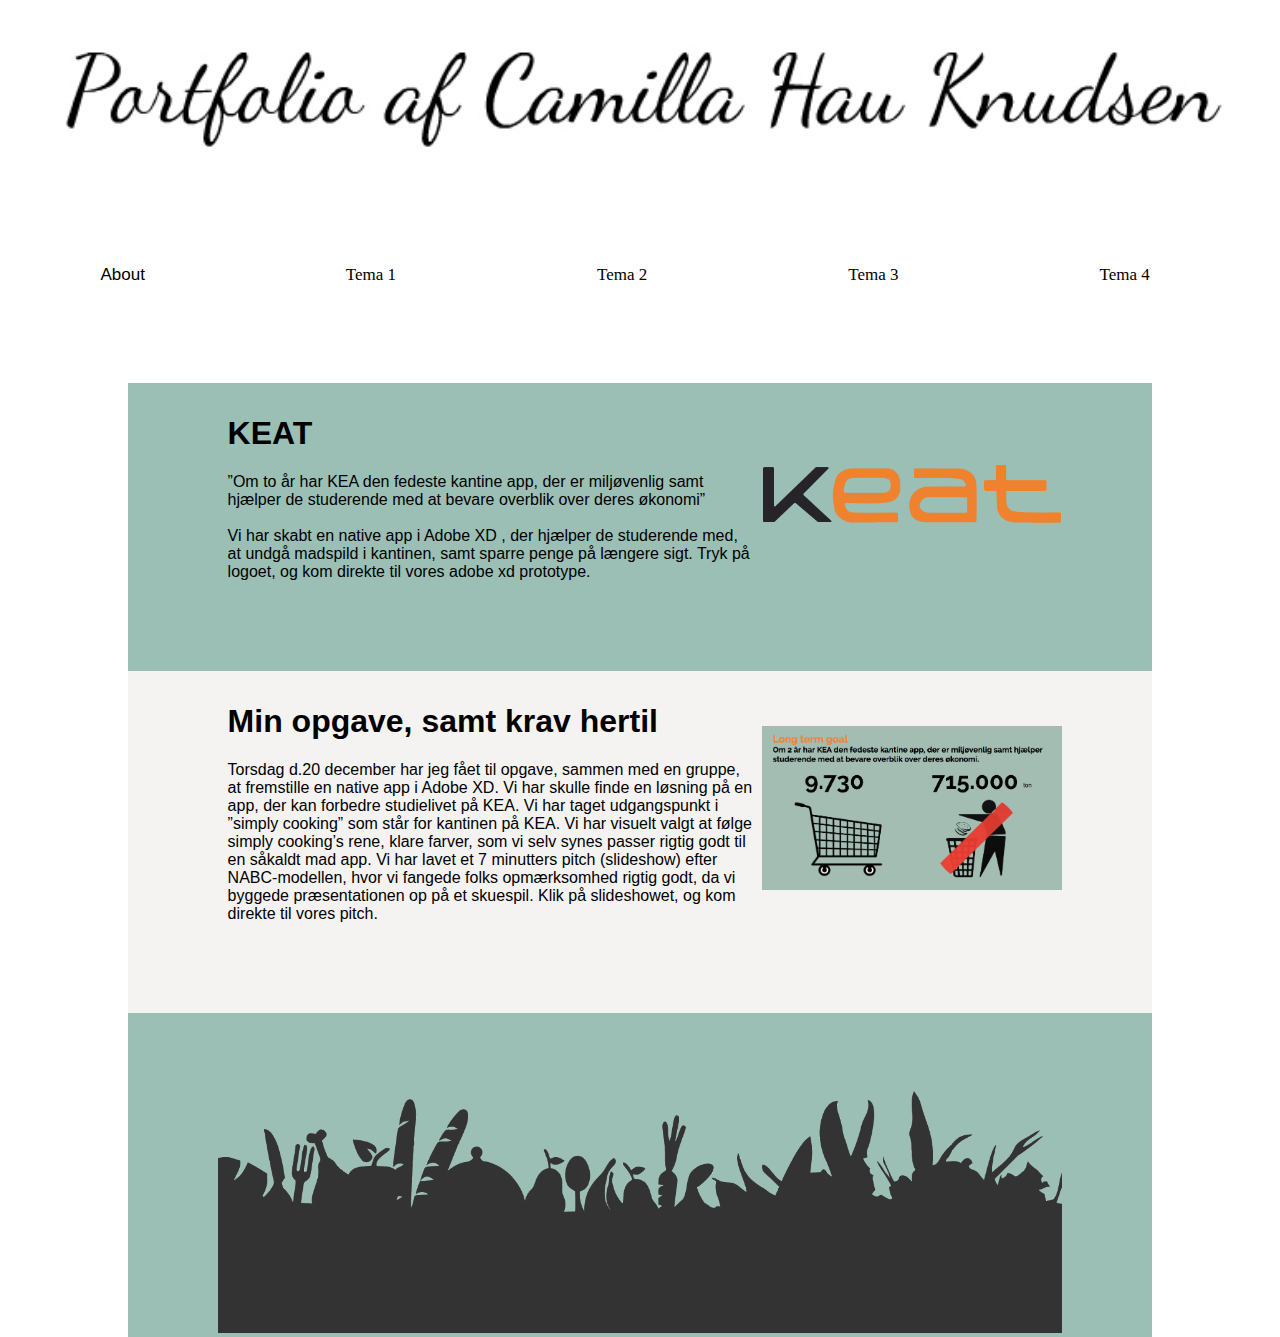
<file: PORTFOLIO/04.04.01.html>
<!DOCTYPE html>
<html lang="">

<head>
    <meta charset="utf-8">
    <meta name="viewport" content="width=device-width, initial-scale=1.0">
    <link rel="stylesheet" href="style.css">
    <meta name="robots" content="no index">

    <title>Portfolio</title>
</head>

<body>
    <header>

        <div class="title">
            
        </div>
        <div class="topnav" id="myTopnav">

            <div class="dropdown">
                <button class="dropbtn"><a href="portoflio.html">About</a>
                    <i class="fa fa-caret-down"></i>
                </button>

            </div>

            <div class="dropdown">
                <button class="dropbtn">Tema 1
                    <i class="fa fa-caret-down"></i>
                </button>
                <div class="dropdown-content">
                    <div class="content"><a href="01.04.02.html">01.04.02</a>
                    </div>

                </div>
            </div>
            <div class="dropdown">
                <button class="dropbtn">Tema 2
                    <i class="fa fa-caret-down"></i>
                </button>
                <div class="dropdown-content">
                    <div class="content"><a href="02.01.01.html">02.01.01</a>
                    </div>
                    <div class="content"><a href="02.02.01.html">02.02.01</a>
                    </div>


                </div>
            </div>

            <div class="dropdown">
                <button class="dropbtn">Tema 3
                    <i class="fa fa-caret-down"></i>
                </button>
                <div class="dropdown-content">

                    <div class="content"><a href="03.03.03.html">03.03.03</a>
                    </div>
                    <div class="content"><a href="03.05.01.html">03.05.01</a>
                    </div>

                </div>
            </div>
            <div class="dropdown">
                <button class="dropbtn">Tema 4
                    <i class="fa fa-caret-down"></i>
                </button>
                <div class="dropdown-content">
                    <div class="content"><a href="04.02.01.html">04.02.01</a>
                    </div>
                    <div class="content"><a href="04.03.01.html">04.03.01</a>
                    </div>
                    <div class="content"><a href="04.04.01.html">04.04.01</a>
                    </div>
                    <div class="content"><a href="04.04.02.html">04.04.02</a>
                    </div>

                </div>
            </div>
            <a href="javascript:void(0);" class="icon" onclick="myFunction()">&#9776;</a>
        </div>

    </header>

    <section id="tema0404">

        <div class="sectionwrapper0404">

            <div class="starttekst">


                <h1>KEAT</h1>
                <p>”Om to år har KEA den fedeste kantine app, der er miljøvenlig samt hjælper de studerende med at bevare overblik over deres økonomi”<br>
                    <br>Vi har skabt en native app i Adobe XD , der hjælper de studerende med, at undgå madspild i kantinen, samt sparre penge på længere sigt.
                    Tryk på logoet, og kom direkte til vores adobe xd prototype.
                </p>


            </div>
            <div class="containerkeat">



                <div class="startbillede">

                    <img src="keatlogo.png" alt="kealogo" class="linktiladobexd">

                    <div class="overlay">

                        <div class="text"><a href="https://xd.adobe.com/view/ee6bb169-9232-4b41-790a-b930e3994082-985a/?fbclid=IwAR0zlJXd3_Y2OwCK5nM7yfCzGozD_oS0biwzjMKWXLkR5_RQtiLM_EiY-5E">Link til KEAT prototype</a></div>

                    </div>

                </div>


            </div>

        </div>


        <div class="sectionwrapper040401">



            <div class="dokumentationtekst">

                <h1>Min opgave, samt krav hertil</h1>
                <p>Torsdag d.20 december har jeg fået til opgave, sammen med en gruppe, at fremstille en native app i Adobe XD. Vi har skulle finde en løsning på en app, der kan forbedre studielivet på KEA.
                    Vi har taget udgangspunkt i ”simply cooking” som står for kantinen på KEA. Vi har visuelt valgt at følge simply cooking’s rene, klare farver, som vi selv synes passer rigtig godt til en såkaldt mad app.
                    Vi har lavet et 7 minutters pitch (slideshow) efter NABC-modellen, hvor vi fangede folks opmærksomhed rigtig godt, da vi byggede præsentationen op på et skuespil. Klik på slideshowet, og kom direkte til vores pitch.
                </p>
            </div>

            <div class="containerpitch">



                <div class="pitch">

                    <img src="dokumentationbillede.png" alt="kealogo" class="dokumentationpitch">

                    <div class="overlay">

                        <div class="text"><a href="https://docs.google.com/presentation/d/1kRk8HIo8kZDPP5auqjfqJ5qcOlaM5-sKdsqtx9q1k14/edit#slide=id.p">Link til Pitch</a></div>

                    </div>

                </div>


            </div>


        </div>



        <div class="sectionwrapper0404bund">

            <img src="bund.png" alt="bunden">

        </div>






    </section>

    <script>
        function myFunction() {
            var x = document.getElementById("myTopnav");
            if (x.className === "topnav") {
                x.className += " responsive";
            } else {
                x.className = "topnav";
            }
        }
    </script>
</body>

</html>
</file>
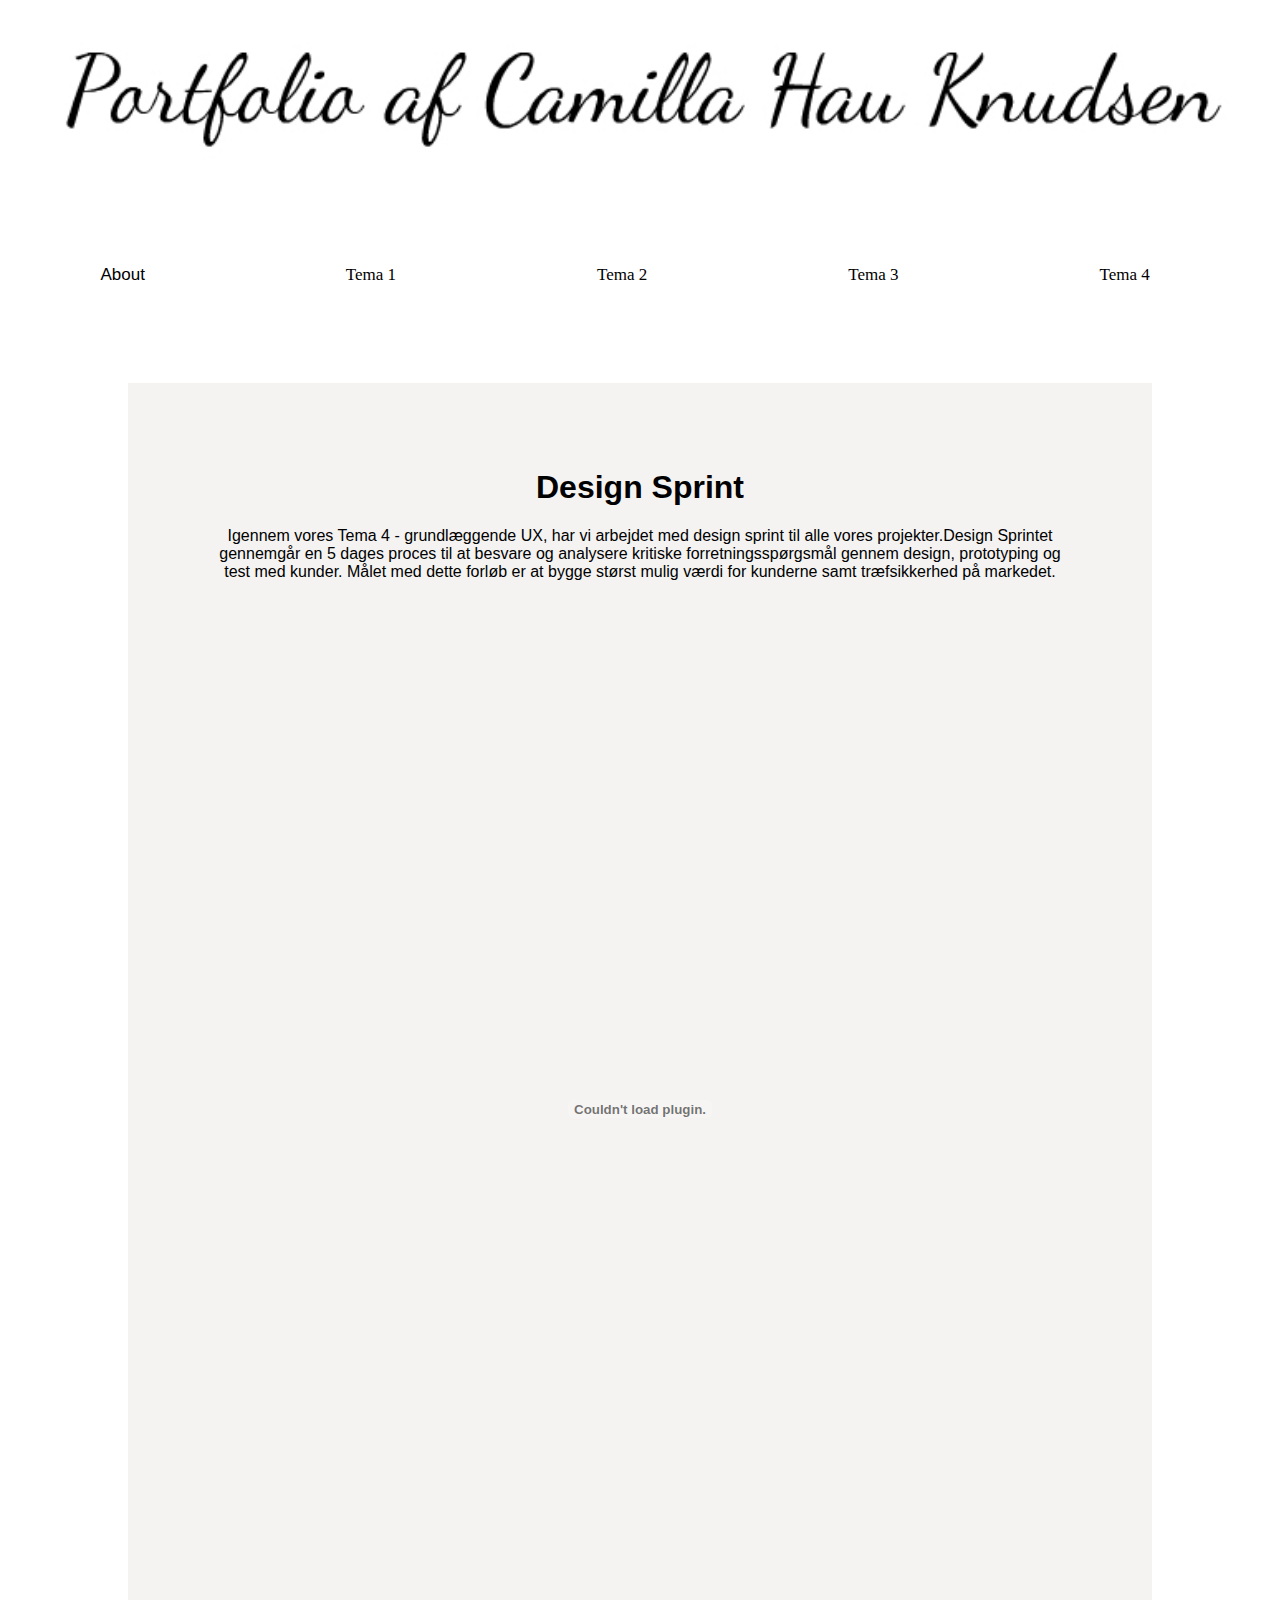
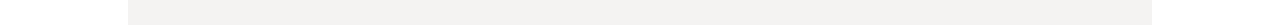
<file: PORTFOLIO/04.04.02.html>
<!DOCTYPE html>
<html lang="">

<head>
    <meta charset="utf-8">
    <meta name="viewport" content="width=device-width, initial-scale=1.0">
    <link rel="stylesheet" href="style.css">
    <meta name="robots" content="no index">

    <title>Portfolio</title>
</head>

<body>
    <header>

        <div class="title">
           
        </div>
        <div class="topnav" id="myTopnav">

            <div class="dropdown">
                <button class="dropbtn"><a href="portoflio.html">About</a>
                    <i class="fa fa-caret-down"></i>
                </button>

            </div>

              <div class="dropdown">
                <button class="dropbtn">Tema 1
                    <i class="fa fa-caret-down"></i>
                </button>
                <div class="dropdown-content">
                    <div class="content"><a href="01.04.02.html">01.04.02</a>
                    </div>

                </div>
            </div>
               <div class="dropdown">
                <button class="dropbtn">Tema 2
                    <i class="fa fa-caret-down"></i>
                </button>
                <div class="dropdown-content">
                    <div class="content"><a href="02.01.01.html">02.01.01</a>
                    </div>
                    <div class="content"><a href="02.02.01.html">02.02.01</a>
                    </div>


                </div>
            </div>

            <div class="dropdown">
                <button class="dropbtn">Tema 3
                    <i class="fa fa-caret-down"></i>
                </button>
                <div class="dropdown-content">

                    <div class="content"><a href="03.03.03.html">03.03.03</a>
                    </div>
                    <div class="content"><a href="03.05.01.html">03.05.01</a>
                    </div>

                </div>
            </div>
            <div class="dropdown">
                <button class="dropbtn">Tema 4
                    <i class="fa fa-caret-down"></i>
                </button>
                <div class="dropdown-content">
                    <div class="content"><a href="04.02.01.html">04.02.01</a>
                    </div>
                    <div class="content"><a href="04.03.01.html">04.03.01</a>
                    </div>
                    <div class="content"><a href="04.04.01.html">04.04.01</a>
                    </div>
                    <div class="content"><a href="04.04.02.html">04.04.02</a>
                    </div>

                </div>
            </div>
            <a href="javascript:void(0);" class="icon" onclick="myFunction()">&#9776;</a>
        </div>

    </header>

    <section id="tema040402">


        <div class="sectionwrapperforste">



            <div class="temadokumentationstekst">

                <h1>Design Sprint</h1>

                <p>Igennem vores Tema 4 - grundlæggende UX, har vi arbejdet med design sprint til alle vores projekter.Design Sprintet gennemgår en 5 dages proces til at besvare og analysere kritiske forretningsspørgsmål gennem design, prototyping og test med kunder. Målet med dette forløb er at bygge størst mulig værdi for kunderne samt træfsikkerhed på markedet.
                </p>

                <embed src="04_04_02_temadokumentation_%20camillaknudsen.%20%20pdf.pdf" class="pdf_embed">


            </div>

        </div>





    </section>

    <script>
        function myFunction() {
            var x = document.getElementById("myTopnav");
            if (x.className === "topnav") {
                x.className += " responsive";
            } else {
                x.className = "topnav";
            }
        }

    </script>
</body>

</html>
</file>
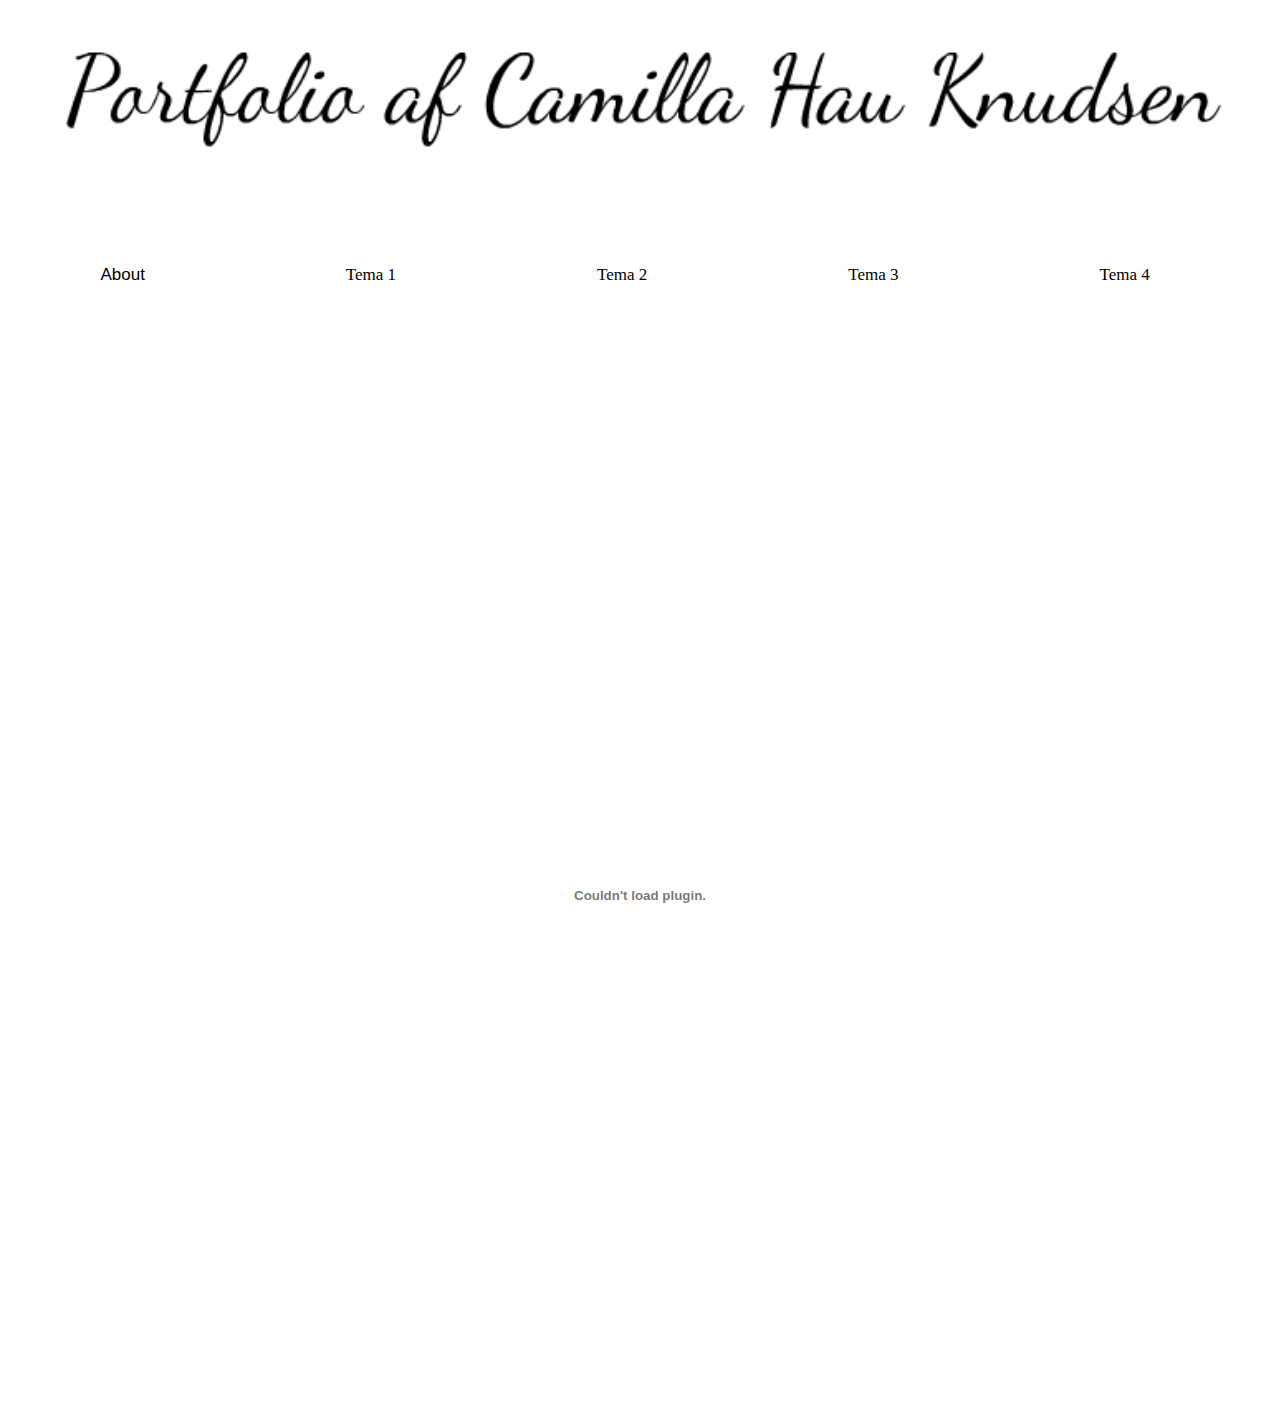
<file: PORTFOLIO/cv.html>
<!DOCTYPE html>
<html lang="">

<head>
    <meta charset="utf-8">
    <meta name="viewport" content="width=device-width, initial-scale=1.0">
    <link rel="stylesheet" href="style.css">
    <meta name="robots" content="no index">

    <title>Portfolio</title>
</head>

<body>
    <header>

        <div class="title">
           
        </div>
        <div class="topnav" id="myTopnav">

            <div class="dropdown">
                <button class="dropbtn"><a href="portoflio.html">About</a>
                    <i class="fa fa-caret-down"></i>
                </button>

            </div>

            <div class="dropdown">
                <button class="dropbtn">Tema 1
                    <i class="fa fa-caret-down"></i>
                </button>
                <div class="dropdown-content">
                    <div class="content"><a href="01.04.02.html">01.04.02</a>
                    </div>

                </div>
            </div>
            <div class="dropdown">
                <button class="dropbtn">Tema 2
                    <i class="fa fa-caret-down"></i>
                </button>
                <div class="dropdown-content">
                    <div class="content"><a href="02.01.01.html">02.01.01</a>
                    </div>
                    <div class="content"><a href="02.02.01.html">02.02.01</a>
                    </div>


                </div>
            </div>

            <div class="dropdown">
                <button class="dropbtn">Tema 3
                    <i class="fa fa-caret-down"></i>
                </button>
                <div class="dropdown-content">

                    <div class="content"><a href="03.03.03.html">03.03.03</a>
                    </div>
                    <div class="content"><a href="03.05.01.html">03.05.01</a>
                    </div>

                </div>
            </div>
            <div class="dropdown">
                <button class="dropbtn">Tema 4
                    <i class="fa fa-caret-down"></i>
                </button>
                <div class="dropdown-content">
                    <div class="content"><a href="04.02.01.html">04.02.01</a>
                    </div>
                    <div class="content"><a href="04.03.01.html">04.03.01</a>
                    </div>
                    <div class="content"><a href="04.04.01.html">04.04.01</a>
                    </div>
                    <div class="content"><a href="04.04.02.html">04.04.02</a>
                    </div>

                </div>
            </div>
            <a href="javascript:void(0);" class="icon" onclick="myFunction()">&#9776;</a>
        </div>

    </header>

    <section id="cv">


        <div class="sectionwrappercv">


            <embed src="CVafCamilla.pdf" class="pdf_embed">


        </div>





    </section>



    <script>
        function myFunction() {
            var x = document.getElementById("myTopnav");
            if (x.className === "topnav") {
                x.className += " responsive";
            } else {
                x.className = "topnav";
            }
        }
    </script>
</body>

</html>
</file>
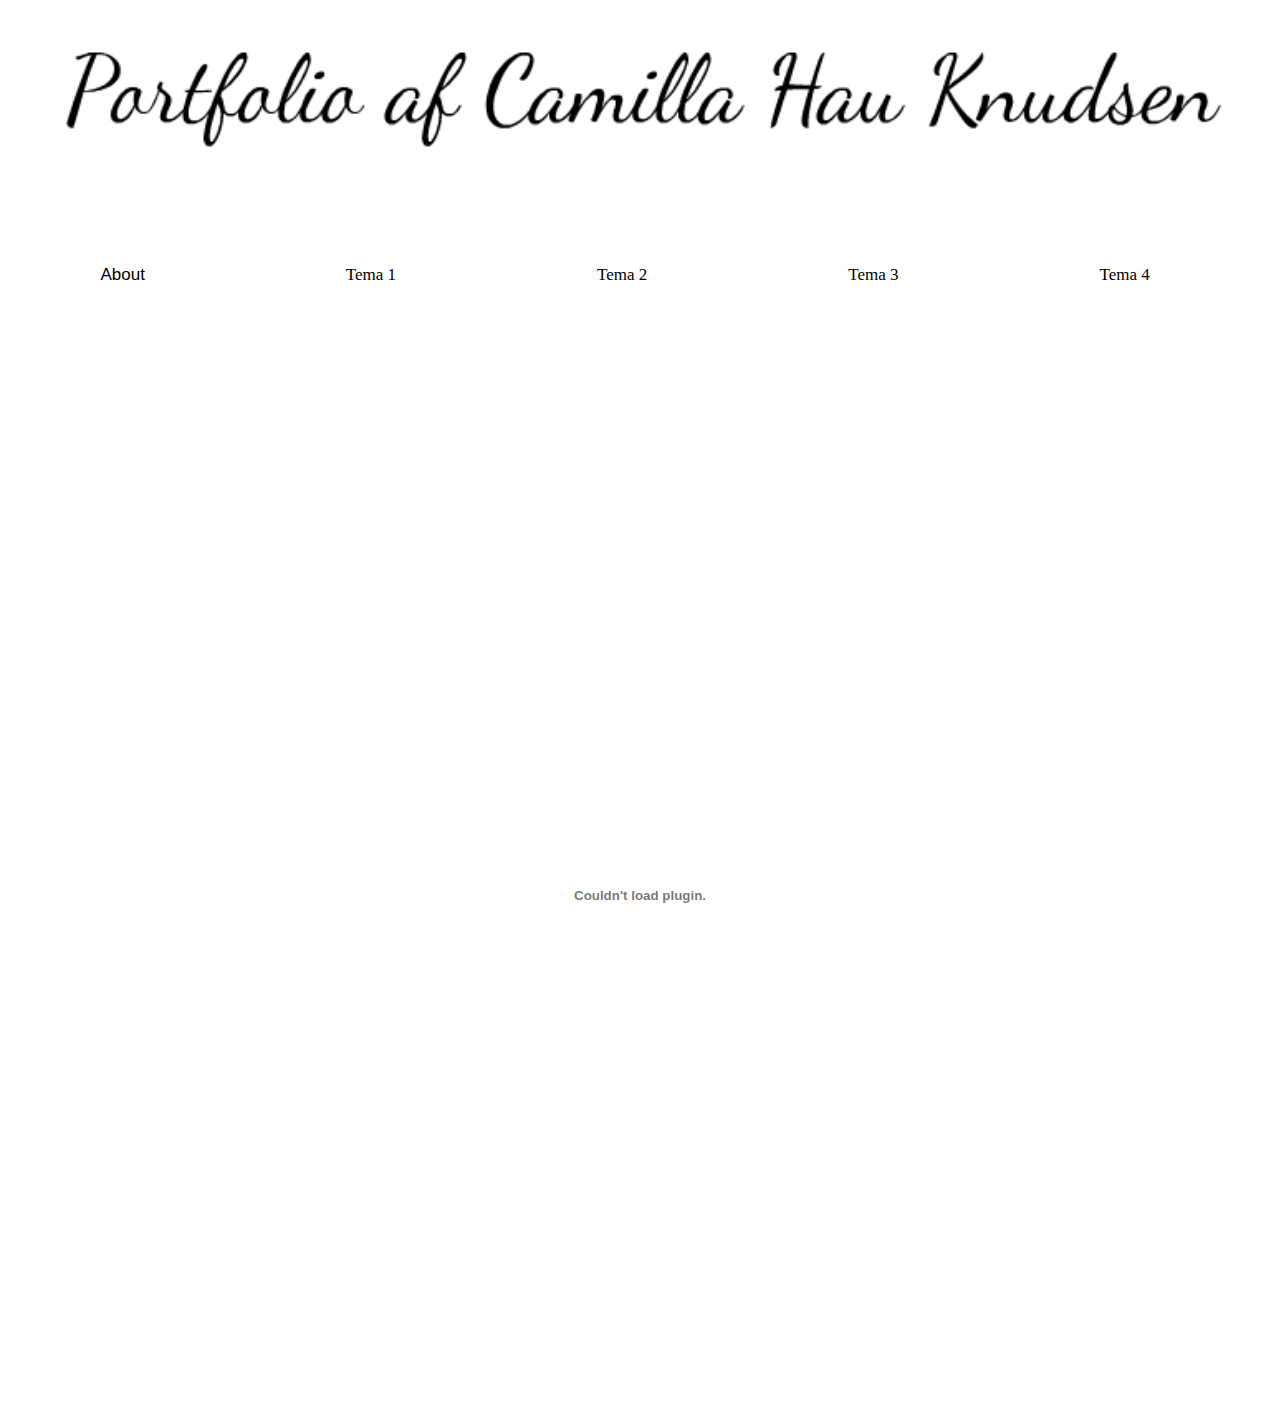
<file: PORTFOLIO/meowdokumentation.html>
<!DOCTYPE html>
<html lang="">

<head>
    <meta charset="utf-8">
    <meta name="viewport" content="width=device-width, initial-scale=1.0">
    <link rel="stylesheet" href="style.css">
    <meta name="robots" content="no index">

    <title>Portfolio</title>
</head>

<body>
    <header>

        <div class="title">

        </div>
        <div class="topnav" id="myTopnav">

            <div class="dropdown">
                <button class="dropbtn"><a href="portoflio.html">About</a>
                    <i class="fa fa-caret-down"></i>
                </button>

            </div>

            <div class="dropdown">
                <button class="dropbtn">Tema 1
                    <i class="fa fa-caret-down"></i>
                </button>
                <div class="dropdown-content">
                    <div class="content"><a href="01.04.02.html">01.04.02</a>
                    </div>

                </div>
            </div>
            <div class="dropdown">
                <button class="dropbtn">Tema 2
                    <i class="fa fa-caret-down"></i>
                </button>
                <div class="dropdown-content">
                    <div class="content"><a href="02.01.01.html">02.01.01</a>
                    </div>
                    <div class="content"><a href="02.02.01.html">02.02.01</a>
                    </div>


                </div>
            </div>

            <div class="dropdown">
                <button class="dropbtn">Tema 3
                    <i class="fa fa-caret-down"></i>
                </button>
                <div class="dropdown-content">

                    <div class="content"><a href="03.03.03.html">03.03.03</a>
                    </div>
                    <div class="content"><a href="03.05.01.html">03.05.01</a>
                    </div>

                </div>
            </div>
            <div class="dropdown">
                <button class="dropbtn">Tema 4
                    <i class="fa fa-caret-down"></i>
                </button>
                <div class="dropdown-content">
                    <div class="content"><a href="04.02.01.html">04.02.01</a>
                    </div>
                    <div class="content"><a href="04.03.01.html">04.03.01</a>
                    </div>
                    <div class="content"><a href="04.04.01.html">04.04.01</a>
                    </div>
                    <div class="content"><a href="04.04.02.html">04.04.02</a>
                    </div>

                </div>
            </div>
            <a href="javascript:void(0);" class="icon" onclick="myFunction()">&#9776;</a>
        </div>

    </header>

    <section id="styletyle">


        <div class="sectionwrapperstyletyle">


            <embed src="03_03_03_Animation_camillahau.pdf%20.pdf" class="pdf_embed">


        </div>





    </section>



    <script>
        function myFunction() {
            var x = document.getElementById("myTopnav");
            if (x.className === "topnav") {
                x.className += " responsive";
            } else {
                x.className = "topnav";
            }
        }
    </script>
</body>

</html>
</file>
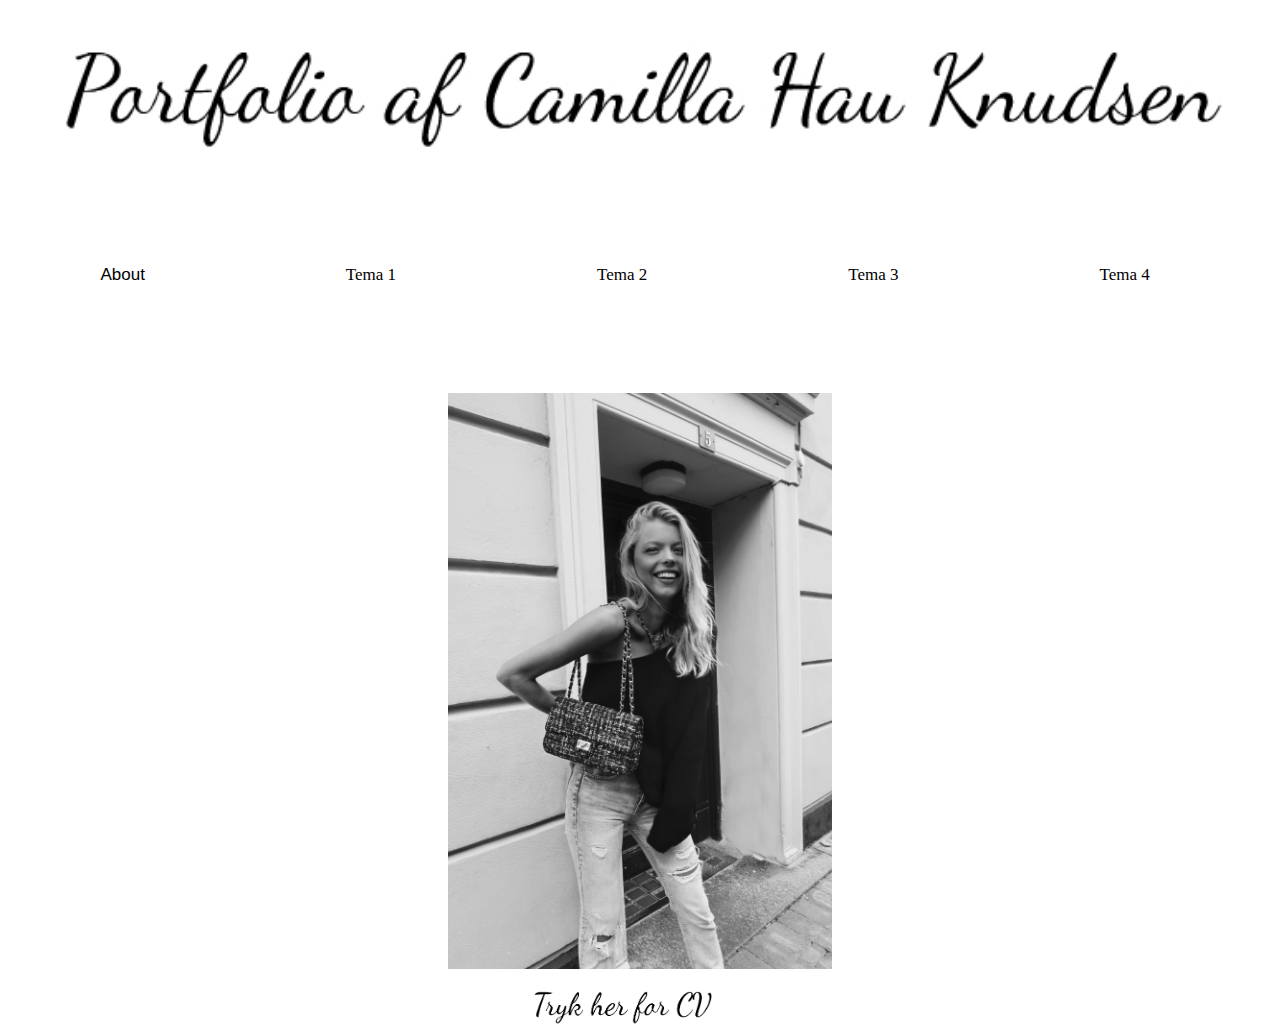
<file: PORTFOLIO/portoflio.html>
<!DOCTYPE html>
<html lang="">

<head>
    <meta charset="utf-8">
    <meta name="viewport" content="width=device-width, initial-scale=1.0">
    <link rel="stylesheet" href="style.css">
    <meta name="robots" content="no index">

    <title>Portfolio</title>
</head>

<body>
    <header>

        <div class="title">
            
        </div>
        <div class="topnav" id="myTopnav">

            <div class="dropdown">
                <button class="dropbtn"><a href="portoflio.html">About</a>
                    <i class="fa fa-caret-down"></i>
                </button>

            </div>

            <div class="dropdown">
                <button class="dropbtn">Tema 1
                    <i class="fa fa-caret-down"></i>
                </button>
                <div class="dropdown-content">
                    <div class="content"><a href="01.04.02.html">01.04.02</a>
                    </div>

                </div>
            </div>
            <div class="dropdown">
                <button class="dropbtn">Tema 2
                    <i class="fa fa-caret-down"></i>
                </button>
                <div class="dropdown-content">
                    <div class="content"><a href="02.01.01.html">02.01.01</a>
                    </div>
                    <div class="content"><a href="02.02.01.html">02.02.01</a>
                    </div>


                </div>
            </div>

            <div class="dropdown">
                <button class="dropbtn">Tema 3
                    <i class="fa fa-caret-down"></i>
                </button>
                <div class="dropdown-content">

                    <div class="content"><a href="03.03.03.html">03.03.03</a>
                    </div>
                    <div class="content"><a href="03.05.01.html">03.05.01</a>
                    </div>

                </div>
            </div>
            <div class="dropdown">
                <button class="dropbtn">Tema 4
                    <i class="fa fa-caret-down"></i>
                </button>
                <div class="dropdown-content">
                    <div class="content"><a href="04.02.01.html">04.02.01</a>
                    </div>
                    <div class="content"><a href="04.03.01.html">04.03.01</a>
                    </div>
                    <div class="content"><a href="04.04.01.html">04.04.01</a>
                    </div>
                    <div class="content"><a href="04.04.02.html">04.04.02</a>
                    </div>

                </div>
            </div>
            <a href="javascript:void(0);" class="icon" onclick="myFunction()">&#9776;</a>
        </div>

    </header>




    <section id="about_me">


        <div class="sectionwrapperprofil">

            <div class="profilepicture">
                <img src="aboutsmile.jpg" alt="profilepicture">

            </div>

        </div>

        <div class="sectionwrappercv">

            <a href="cv.html"><img src="cv.jpg" alt="cvbillede"></a>


        </div>

    </section>

    <script>
        function myFunction() {
            var x = document.getElementById("myTopnav");
            if (x.className === "topnav") {
                x.className += " responsive";
            } else {
                x.className = "topnav";
            }
        }
    </script>



</body>

</html>
</file>
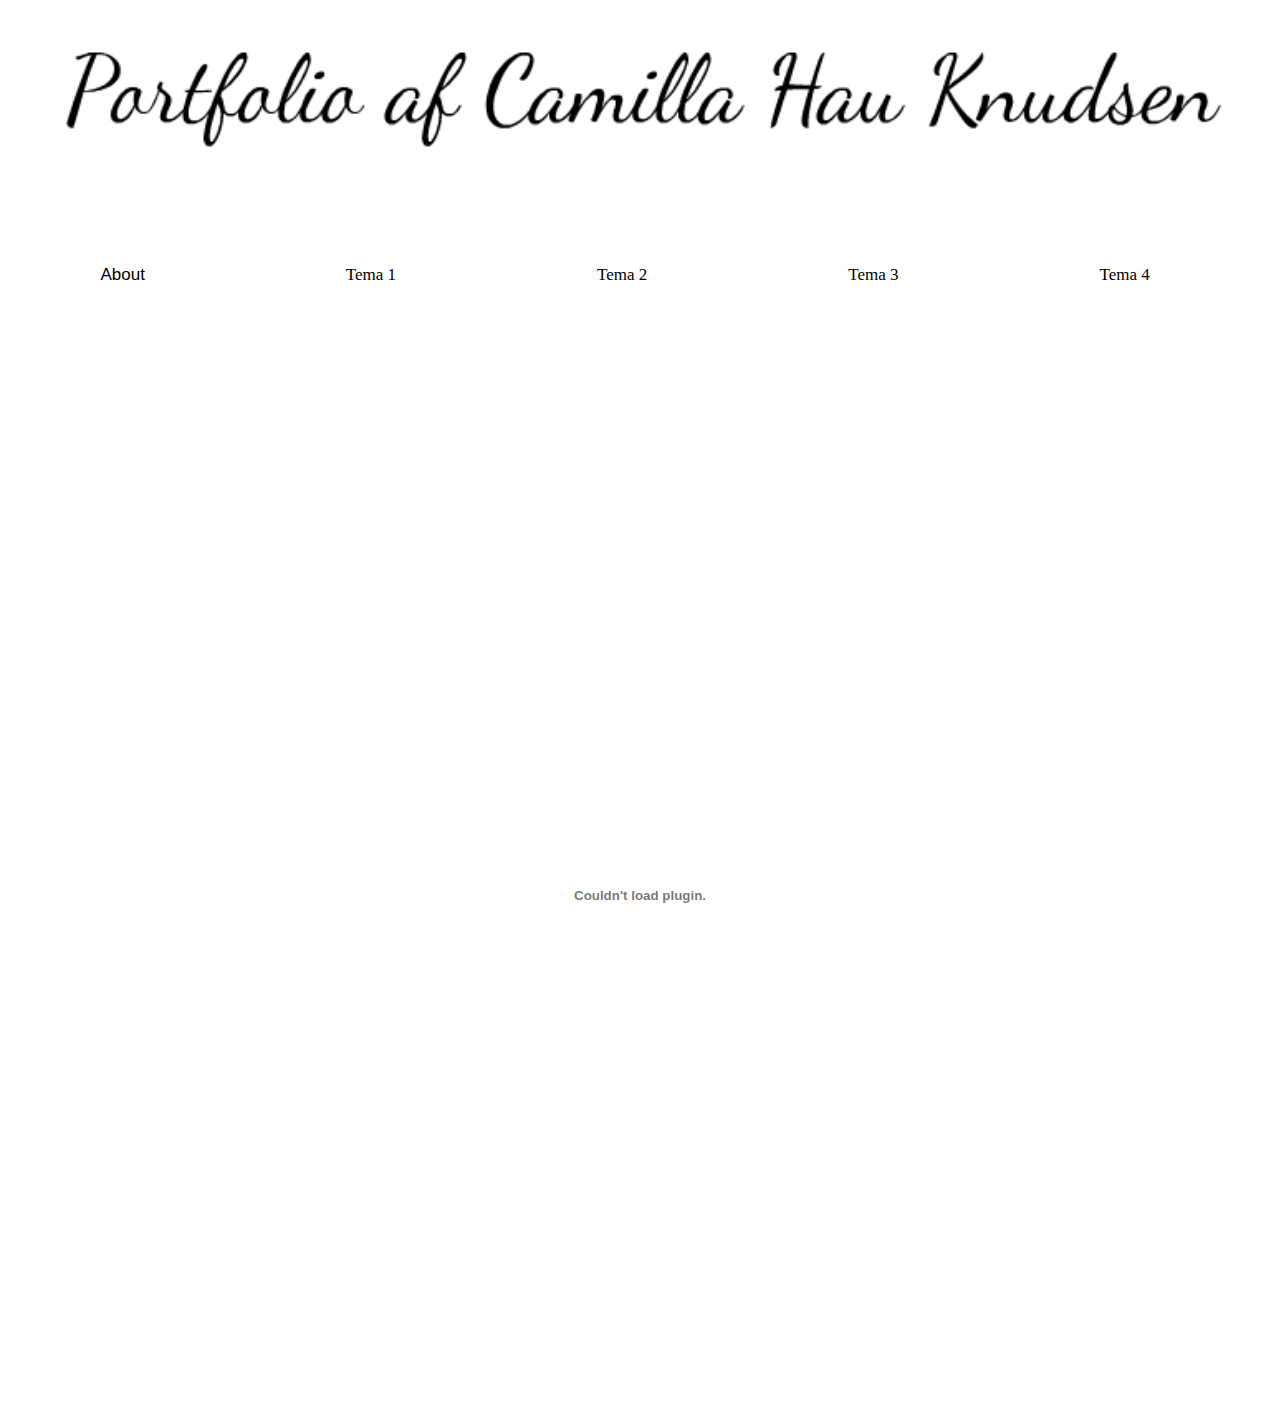
<file: PORTFOLIO/styletyle.html>
<!DOCTYPE html>
<html lang="">

<head>
    <meta charset="utf-8">
    <meta name="viewport" content="width=device-width, initial-scale=1.0">
    <link rel="stylesheet" href="style.css">
    <meta name="robots" content="no index">

    <title>Portfolio</title>
</head>

<body>
    <header>

        <div class="title">
            
        </div>
        <div class="topnav" id="myTopnav">

            <div class="dropdown">
                <button class="dropbtn"><a href="portoflio.html">About</a>
                    <i class="fa fa-caret-down"></i>
                </button>

            </div>

            <div class="dropdown">
                <button class="dropbtn">Tema 1
                    <i class="fa fa-caret-down"></i>
                </button>
                <div class="dropdown-content">
                    <div class="content"><a href="01.04.02.html">01.04.02</a>
                    </div>

                </div>
            </div>
            <div class="dropdown">
                <button class="dropbtn">Tema 2
                    <i class="fa fa-caret-down"></i>
                </button>
                <div class="dropdown-content">
                    <div class="content"><a href="02.01.01.html">02.01.01</a>
                    </div>
                    <div class="content"><a href="02.02.01.html">02.02.01</a>
                    </div>


                </div>
            </div>

            <div class="dropdown">
                <button class="dropbtn">Tema 3
                    <i class="fa fa-caret-down"></i>
                </button>
                <div class="dropdown-content">

                    <div class="content"><a href="03.03.03.html">03.03.03</a>
                    </div>
                    <div class="content"><a href="03.05.01.html">03.05.01</a>
                    </div>

                </div>
            </div>
            <div class="dropdown">
                <button class="dropbtn">Tema 4
                    <i class="fa fa-caret-down"></i>
                </button>
                <div class="dropdown-content">
                    <div class="content"><a href="04.02.01.html">04.02.01</a>
                    </div>
                    <div class="content"><a href="04.03.01.html">04.03.01</a>
                    </div>
                    <div class="content"><a href="04.04.01.html">04.04.01</a>
                    </div>
                    <div class="content"><a href="04.04.02.html">04.04.02</a>
                    </div>

                </div>
            </div>
            <a href="javascript:void(0);" class="icon" onclick="myFunction()">&#9776;</a>
        </div>

    </header>

    <section id="styletyle">


        <div class="sectionwrapperstyletyle">


            <embed src="stilartsite_camillaknudsen.pdf%20.pdf" class="pdf_embed">


        </div>





    </section>



    <script>
        function myFunction() {
            var x = document.getElementById("myTopnav");
            if (x.className === "topnav") {
                x.className += " responsive";
            } else {
                x.className = "topnav";
            }
        }
    </script>
</body>

</html>
</file>
<file: PORTFOLIO/style.css>
#screen {
    position: absolute;
    width: 100vw;
    height: 56.25vw;
    overflow: hidden;
}

game {
    position: relative;
}


img {
    width: 100%;
}

body {

    margin: 0%;
    overflow: hidden:
}

h1 {

    font-family: sans-serif;

}

h3 {

    font-family: cursive;
    font-size: 4vw;
    margin: auto;


}


h2 {

    font-family: cursive;


}

p {

    font-family: sans-serif;

}


/*NAVIGATION*/



.title {

    height: 12vw;
    background-repeat: no-repeat;
    background-image: url(portefolioskrift.jpg);
    background-size: 100%;
    margin: auto;
    margin-top: 1vw;
    margin-left: 3vw;
    margin-right: 3vw;

}

@media screen and (max-width: 405px) {


    .title {

        height: 31vw;
        background-repeat: no-repeat;
        background-image: url(mobileportfolio.jpg);
        background-size: 100%;

    }

}


.topnav {
    overflow: hidden;
    background-color: white;
    width: 100%;
}

.topnav a {
    color: #000000;
    text-align: center;
    text-decoration: none;
    font-family: sans-serif;
    float: left;
    display: block;

}

.topnav .icon {
    display: none;
    padding-right: 7vw;
}

.active {
    color: white;
    padding-left: 7vw;

}

.dropdown {
    float: left;
    overflow: hidden;
    padding: 5vw;


}

.dropdown {
    float: left;
    overflow: hidden;
}

.dropdown .dropbtn {
    font-size: 17px;
    border: none;
    outline: none;
    padding: 14px 16px;

    background-color: inherit;
    font-family: inherit;
    margin: 0;
}


.dropdown-content {
    display: none;
    position: absolute;
    background-color: #f9f9f9;
    min-width: 160px;

    box-shadow: 0px 8px 16px 0px rgba(0, 0, 0, 0.2);
    z-index: 1;
}

.dropdown-content a {
    float: none;
    color: black;
    padding: 12px 16px;

    text-decoration: none;
    display: block;
    text-align: left;
}

.topnav a:hover,
.dropdown:hover .dropbtn {
    background-color: #555;
    color: white;
}


.dropdown:hover .dropdown-content {
    display: block;
}


@media screen and (max-width: 1920px) {

    .dropdown {
        float: left;
        overflow: hidden;
        padding: 5vw;
        margin: 2vw;

    }



}

@media screen and (max-width: 1356px) {

    .dropdown {
        float: left;
        overflow: hidden;
        padding: 5vw;
        margin: 1.6vw;

    }



}

@media screen and (max-width: 1207px) {

    .dropdown {
        float: left;
        overflow: hidden;
        padding: 5vw;
        margin: 1.2vw;

    }



}

@media screen and (max-width: 1067px) {

    .dropdown {
        float: left;
        overflow: hidden;
        padding: 5vw;
        margin: 0.8vw;

    }



}

@media screen and (max-width: 967px) {

    .dropdown {
        float: left;
        overflow: hidden;
        padding: 5vw;
        margin: 0.4vw;

    }

}



@media screen and (max-width: 884px) {

    .topnav a:not(:first-child),
    .dropdown .dropbtn {
        display: none;
    }

    .topnav a.icon {
        float: right;
        display: block;
    }

    .active {
        display: none;

    }
}

@media screen and (max-width: 855px) {
    .topnav.responsive {
        position: relative;
    }

    .topnav.responsive a.icon {
        position: absolute;
        right: 0;
        top: 0;
    }

    .topnav.responsive a {
        float: none;
        display: block;
        text-align: left;
    }

    .topnav.responsive .dropdown {
        float: none;
    }

    .topnav.responsive .dropdown-content {
        position: relative;
    }

    .topnav.responsive .dropdown .dropbtn {
        display: block;
        width: 100%;
        text-align: left;
    }
}


/*HOMEPAGE ABOUT ME*/


.profilepicture {

    margin: auto;
    width: 30vw;
    position: relative;

}

#about_me .sectionwrapperprofil {

    padding: 10px;
    margin-left: 10vw;
    margin-right: 10vw;
    padding-right: 7vw;
    padding-left: 7vw;


}

#about_me .sectionwrappercv {

    width: 15vw;
    margin-left: 41vw
}

@media screen and (max-width:475px) {

    #about_me .sectionwrappercv {

        width: 28vw;
        margin-left: 41vw
    }

    .profilepicture {
        margin: auto;
        width: 55vw;
        position: relative;


    }

}


#about .sectionwrapperprofil {

    padding: 10px;
    margin-left: 10vw;
    margin-right: 10vw;
    padding-right: 7vw;
    padding-left: 7vw;


}

#about .sectionwrappercv {

    width: 15vw;
    margin-left: 41vw
}

@media screen and (max-width:475px) {

    #about .sectionwrappercv {

        width: 28vw;
        margin-left: 41vw
    }


}


/*TEMA1 Postmodernisme 01.04.02*/


#tema1 .sectionwrappertema1 {

    display: flex;
    flex-wrap: wrap;

    margin-left: 10vw;
    margin-right: 10vw;
    padding-right: 7vw;
    padding-left: 7vw;
    width: 40vw;


}


#tema1 .sectionwrapperstart {

    display: flex;
    flex-wrap: wrap;

    padding: 10px;
    margin: 7px;
    background-color: rgba(255, 165, 0, 0.42);
    margin-left: 10vw;
    margin-right: 10vw;

}


.postmodernismentext {

    flex-grow: 1;
    flex-basis: 300px;
    padding: 10px;

}

.container {
    flex-grow: 1.5;
    padding: 10px;
    margin: 7px;
    flex-basis: 300px;
    position: relative;

    width: 50%;
}

.fakta {

    background-color: rgba(143, 188, 143, 0.39);
    padding: 10px;
    margin-left: 10vw;
    margin-right: 10vw;
    padding-right: 7vw;
    padding-left: 7vw;
}


/*OVERLAY CONTAINER TIL ALLE BOKSE*/

.overlay {
    position: absolute;
    top: 0;
    bottom: 0;
    left: 0;
    right: 0;
    height: 100%;
    width: 100%;
    opacity: 0;
    transition: .5s ease;
    background-color: #ffffff;
}

.container:hover .overlay {
    opacity: 0.6;
}

.text {
    color: #000000;
    font-size: 20px;
    position: absolute;
    top: 50%;
    left: 50%;
    -webkit-transform: translate(-50%, -50%);
    -ms-transform: translate(-50%, -50%);
    transform: translate(-50%, -50%);
    text-align: center;
}


/*TEMA 2*/

/*TEMA2 02.01.01 ROLEX*/


#tema2 .sectionwrapper0201 {

    display: flex;
    flex-wrap: wrap;

    padding: 10px;
    background-color: rgba(33, 39, 41, 0.63);

    margin-left: 10vw;
    margin-right: 10vw;

}


#tema2 .sectionwrapper020101 {

    display: flex;
    flex-wrap: wrap;
    background-color: rgba(33, 39, 41, 0.51);

    margin-left: 10vw;
    margin-right: 10vw;
    padding-right: 7vw;
    padding-left: 7vw;
    padding-bottom: 2vw;
}


.rolextekst {

    flex-grow: 1;
    flex-basis: 300px;
    padding: 10px;
    margin: 7px;


}


.container2 {
    flex-grow: 2;
    padding: 10px;
    margin: 7px;
    flex-basis: 300px;

    position: relative;
    width: 50%;
}

.container2:hover .overlay {
    opacity: 0.6;
}



/****02.02.01 Tømre *****/


#tema0202 .sectionwrapper0202 {

    display: flex;
    flex-wrap: wrap;

    padding: 10px;

    background-color: #272727;
    margin-left: 10vw;
    margin-right: 10vw;
    padding-right: 7vw;
    padding-left: 7vw;

}

#tema0202 .sectionwrapper02020 {

    display: flex;
    flex-wrap: wrap;

    padding: 10px;
    margin: 7px;
    background-color: rgba(39, 39, 39, 0.87);
    margin-left: 10vw;
    margin-right: 10vw;
    padding-right: 7vw;
    padding-left: 7vw;

}



.tomretekst {


    flex-grow: 1;
    flex-basis: 300px;
    padding: 10px;
    margin: 7px;

}

.container3 {
    flex-grow: 2;
    padding: 10px;
    margin: 7px;
    flex-basis: 300px;

    position: relative;
    width: 50%;
}

.container3:hover .overlay {
    opacity: 0.6;
}


#tema0202 .sectionwrapper020201 {

    display: flex;
    flex-wrap: wrap;

    padding: 10px;
    margin: 7px;
    background-color: #272727;
    margin-left: 10vw;
    margin-right: 10vw;
    padding-right: 7vw;
    padding-left: 7vw;

}

.ikoner {

    width: 11vw;

}

@media screen and (max-width:600px) {

    #tema0202 .sectionwrapper020201 {

        display: flex;
        flex-wrap: wrap;
        flex-direction: column;


        background-color: #272727;
        margin-left: 10vw;
        margin-right: 10vw;
        padding-right: 7vw;
        padding-left: 7vw;

    }

    .ikoner {

        width: 30vw;
        height: 30vw;
        margin: auto;

    }

}



.box img {
    width: 2px
}

.box p {
    margin: 1rem
}

@media only screen and (min-width: 620px) {
    .box {
        flex-grow: 1;
        flex-basis: 150px;
    }
}

#tema3 .sectionwrapper3 {

    display: flex;
    flex-wrap: wrap;

    background-color: rgb(136, 136, 136);
    margin-left: 10vw;
    margin-right: 10vw;
    padding-right: 7vw;
    padding-left: 7vw;
}

#tema3 .sectionwrapper4 {

    display: flex;
    flex-wrap: wrap;

    margin-left: 10vw;
    margin-right: 10vw;
    padding-right: 7vw;
    padding-left: 7vw;
    background-color: rgb(87, 60, 34);

}

#tema3 .sectionwrapper5 {

    display: flex;
    flex-wrap: wrap;
    flex-direction: row;

    margin-left: 10vw;
    margin-right: 10vw;
    padding-right: 7vw;
    padding-left: 7vw;
    background-color: rgba(87, 60, 34, 0.7);

}


.container4 {
    padding-top: 2vw;
    margin: auto;
    flex-basis: 500px;
    position: relative;
    width: 100%;

}

.container4:hover .overlay {
    opacity: 0.6;
}

.meowtekst {

    flex-grow: 1;
    flex-basis: 300px;
    padding: 10px;
    margin: auto;
    margin-left: 2vw;
    padding-bottom: 2vw;
    padding-top: 2vw;


}

.meowtekst1 {

    flex-grow: 1;
    flex-basis: 300px;
    margin: auto;


}

.introtilspil {

    background-size: 100%;
    flex-grow: 1;
    width: 36vw;
    height: 40vw;
    background-repeat: no-repeat;
    flex-grow: 1;
    display: flex;
    flex-wrap: wrap;
    flex-basis: 300px;


}



.kat {

    width: 10vw;
    padding-top: 2vw;
    padding-bottom: 2vw;
    margin: auto;




}

.hund {

    width: 10vw;
    padding-top: 2vw;
    padding-bottom: 2vw;
    margin: auto;



}

.mus {

    width: 10vw;
    padding-top: 2vw;
    padding-bottom: 2vw;
    margin: auto;

}



/*03.05.01 PRIVAT SNAK SEX SAMFUND*/

#tema0303 .sectionwrapper03 {

    display: flex;
    flex-wrap: wrap;

    margin-left: 10vw;
    margin-right: 10vw;
    padding-right: 7vw;
    padding-left: 7vw;
    background-color: #e9eced;

}

#tema0303 .sectionwrapper03blaa {

    display: flex;
    flex-wrap: wrap;

    margin-left: 10vw;
    margin-right: 10vw;
    padding-right: 7vw;
    padding-left: 7vw;
    background-color: #89cce5;

}

#tema0303 .sectionwrapper03gul {

    display: flex;
    flex-wrap: wrap;

    margin-left: 10vw;
    margin-right: 10vw;
    padding-right: 7vw;
    padding-left: 7vw;
    background-color: #f4912d;

}

.scenetekst {

    flex-grow: 1;
    flex-basis: 300px;
    margin-left: 2vw;
    padding-bottom: 2vw;
}

.container0305:hover .overlay {
    opacity: 0.6;
}

.container0305 {

    margin: auto;
    flex-basis: 500px;
    position: relative;
    width: 100%
}

.former2 {

    flex-grow: 1;

    flex-basis: 200px;
    padding: 5px;

    padding-top: 3vw;

    margin-left: 5vw;
    margin-right: 5vw;

    padding-right: 4vw;
    padding-left: 4vw;


}



.former {

    width: 50vw;

    margin: 7px;
    margin: auto;

}

.formertekst {

    flex-grow: 1;
    flex-basis: 300px;
    padding: 10px;
    margin: 7px;

}


/*TEMA4 04.02.01 FRONTER XD*/

#tema4 .sectionwrapperblue {

    display: flex;
    flex-wrap: wrap;

    margin-left: 10vw;
    margin-right: 10vw;
    padding-right: 7vw;
    padding-left: 7vw;
    background-color: #283551;

}

.kealogo {


    padding: 10px;
    flex-basis: 300px;
    width: 50vw;

    margin: 7px;
    margin: auto;
    flex-grow: 2;


}

.logotekst {

    flex-grow: 1;
    flex-basis: 300px;
    padding: 10px;
    margin: 7px;

}

#tema4 .sectionwrapperskema {

    display: flex;
    flex-wrap: wrap;

    margin-left: 10vw;
    margin-right: 10vw;
    padding-right: 7vw;
    padding-left: 7vw;
    background-color: #CBC5C1;

}



.skematekst {

    flex-grow: 1;
    flex-basis: 300px;
    padding: 10px;
    margin: 7px;

}

@media screen and (max-width:1300px) {

    .skematekst {

        flex-grow: ;
        flex-basis: 600px;
        padding: 10px;
        margin: 7px;

    }



}


#tema4 .sectionwrappermappe {

    display: flex;
    flex-wrap: wrap;
    margin-left: 10vw;
    margin-right: 10vw;
    padding-right: 7vw;
    padding-left: 7vw;
    background-color: #CBC5C1;


}

.mappebillede {

    flex-grow: 0.5;
    padding: 10px;
    margin: 7px;
    flex-basis: 300px;
    padding: 10px;
    margin: 7px;
    margin: auto;

}

.mappetekst {

    flex-grow: 1;
    flex-basis: 300px;
    padding: 10px;
    margin: 7px;

}

.container0402 {
    flex-grow: 2;
    padding: 10px;
    margin: 7px;
    flex-basis: 300px;

    position: relative;
    width: 50%;
}

.container0402:hover .overlay {
    opacity: 0.6;
}


/*TEMA 04.03.01 KEA NET*/

#tema0403 .sectionwrapper0403 {


    display: flex;
    flex-wrap: wrap;

    margin-left: 10vw;
    margin-right: 10vw;
    padding-right: 7vw;
    padding-left: 7vw;
    background-color: #867283;


}

.pyntbillede {

    flex-grow: 1;


    flex-basis: 300px;

    margin: auto
}

.pynttekst {

    padding-top: 2vw;
    padding-bottom: 2vw;
    flex-grow: 2;
    flex-basis: 300px;

    margin: auto;

}


#tema0403 .sectionwrapper040301 {


    display: flex;
    flex-wrap: wrap;
    margin-left: 10vw;
    margin-right: 10vw;
    padding-right: 7vw;
    padding-left: 7vw;
    background-color: #E27273;
}


.keanet {

    width: 20vw;


}

.tekst040301 {


    flex-grow: 2;
    margin: auto;

    flex-basis: 300px;

}

.container0403 {
    display: flex;
    flex-wrap: wrap;
    flex-grow: 2;
    padding: 10px;
    margin: auto;
    flex-basis: 300px;

    position: relative;
    width: 50%;
}

.container04030:hover .overlay {
    opacity: 0.6;
}


.container04030 {

    flex-grow: 1;
    padding: 10px;
    margin: 7px;
    flex-basis: 100px;

    position: relative;
    width: 50%;
}

.container0403:hover .overlay {
    opacity: 0.6;
}



@media screen and (max-width:945px) {


    .container04030 {
        flex-basis: 600px;
        margin: auto;

    }

    .keanet {

        width: 30vw;
        margin: auto;



    }


}

/*TEMA 04.04.01  SIMPLY COOKING / KEAT*/


#tema0404 .sectionwrapper0404 {

    display: flex;
    flex-wrap: wrap;

    margin-left: 10vw;
    margin-right: 10vw;
    padding-right: 7vw;
    padding-left: 7vw;
    background-color: #9BBFB4;
    padding-bottom: 5vw;


}


#tema0404 .sectionwrapper0404bund {

    background-color: #9BBFB4;
    margin-left: 10vw;
    margin-right: 10vw;
    padding-right: 7vw;
    padding-left: 7vw;


}

#tema0404 .sectionwrapper040401 {


    display: flex;
    flex-wrap: wrap;
    background-color: #F4F3F2;
    margin-left: 10vw;
    margin-right: 10vw;
    padding-right: 7vw;
    padding-left: 7vw;
    padding-bottom: 5vw;



}

.startbillede {


    flex-grow: 2;
    flex-basis: 300px;


}

.starttekst {

    flex-grow: 2;
    flex-basis: 300px;
    padding: 10px;
    margin: 7px;
    margin: auto;

}

.dokumentationbillede {



    flex-basis: 300px;


}

.dokumentationtekst {


    flex-grow: 1;
    flex-basis: 300px;
    padding: 10px;

    margin: auto;

}


.containerkeat {


    margin: auto;
    flex-basis: 300px;

    position: relative;
    width: 100%;


}

.containerkeat:hover .overlay {
    opacity: 0.6;
}



.containerpitch {


    margin: auto;
    flex-basis: 300px;

    position: relative;
    width: 100%;


}

.containerpitch:hover .overlay {
    opacity: 0.6;
}


/*TEMA 04.04.02*/

.pdf_embed {

    width: 100%;
    height: 80vw;
}


#tema040402 .temadokumentationstekst {


    flex-basis: 300px;
    text-align: center;
    background-color: #F4F3F2;
    margin-left: 10vw;
    margin-right: 10vw;
    padding-right: 7vw;
    padding-left: 7vw;
    padding-top: 5vw;

}


/*CV*/

#cv .sectionwrappercv {

    margin-left: 10vw;
    margin-right: 10vw;
    padding-right: 7vw;
    padding-left: 7vw;

}

/*Styltetyle.html Til opgave 01.04.02*/



#styletyle .sectionwrapperstyletyle {

    margin-left: 10vw;
    margin-right: 10vw;
    padding-right: 7vw;
    padding-left: 7vw;

}


/*javascript*/

#start {
    background-image: url("kaffe.jpg");
    background-repeat: no-repeat;
    position: absolute;
    width: 100vw;
    height: 60vw;
    background-size: cover;
    top: 0vw;
}

#play_button {


    background-repeat: no-repeat;
    background-size: 100%;
    position: absolute;
    width: 34vw;
    height: 10vw;
    border-radius: 2vw;
    background-color: rgba(255, 255, 255, 0.69);
    left: 3vw;
    top: 7vw;
    cursor: pointer;
    font-family: cursive;
    font-size: 1vw;
    text-align: center;
    padding-top: 1vw;
}


@media screen and (max-width:1024px) {

    #play_button {


        background-repeat: no-repeat;
        background-size: 100%;
        position: absolute;
        width: 55vw;
        height: 20vw;
        border-radius: 2vw;
        background-color: rgba(255, 255, 255, 0.69);
        left: 60vw;
        top: 70vw;
        cursor: pointer;
        font-family: cursive;
        font-size: 1.8vw;
        text-align: center;
        padding-top: 4vw;
    }

    #start {
        background-image: url("kaffe.jpg");
        background-repeat: no-repeat;
        position: absolute;
        width: 150vw;
        ;
        height: 100vw;
        background-size: cover;
        top: 0vw;
        right: 0vw;

        min-height: 100%;
        height: auto;

    }

}


@media screen and (max-width:375px) {

    #play_button {


        background-repeat: no-repeat;
        background-size: 100%;
        position: absolute;
        width: 55vw;
        height: 20vw;
        border-radius: 2vw;
        background-color: rgba(255, 255, 255, 0.69);
        left: 116vw;
        top: 110vw;
        cursor: pointer;
        font-family: cursive;
        font-size: 1.8vw;
        text-align: center;
        padding-top: 4vw;
    }

    #start {
        background-image: url("kaffe.jpg");
        background-repeat: no-repeat;
        position: absolute;
        width: 200vw;
        ;
        height: 100vw;
        background-size: cover;
        top: 0vw;
        right: 0vw;

        min-height: 100%;
        height: auto;

    }

}

/*javascript ANIMATIONER*/


.show {
    visibility: visible;
}

.hide {
    visibility: hidden;
}

.fade_out {
    animation-name: fadeout_kf;
    animation-duration: .5s;
    animation-iteration-count: 1;
    animation-fill-mode: forwards;
}

@keyframes fadeout_kf {
    0% {
        opacity: 1;
    }

    100% {
        opacity: 0;
    }
}
</file>
